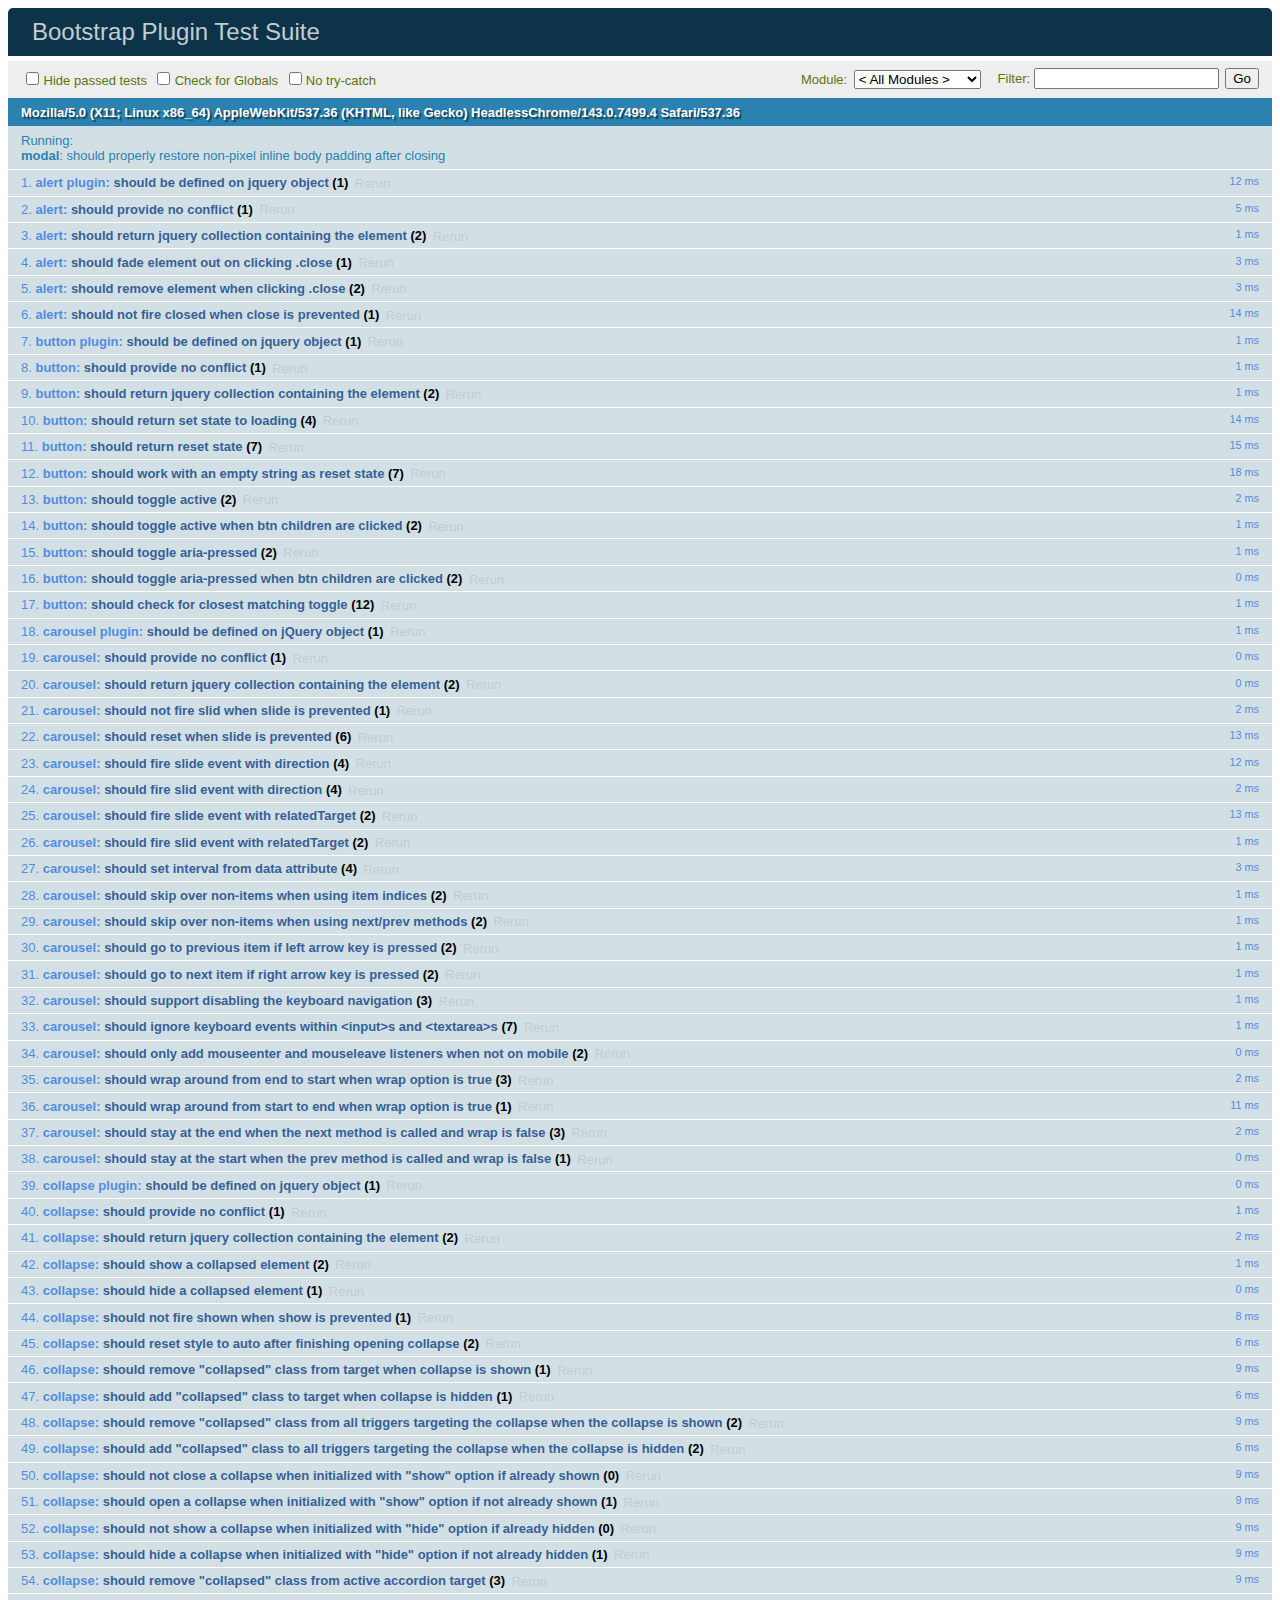
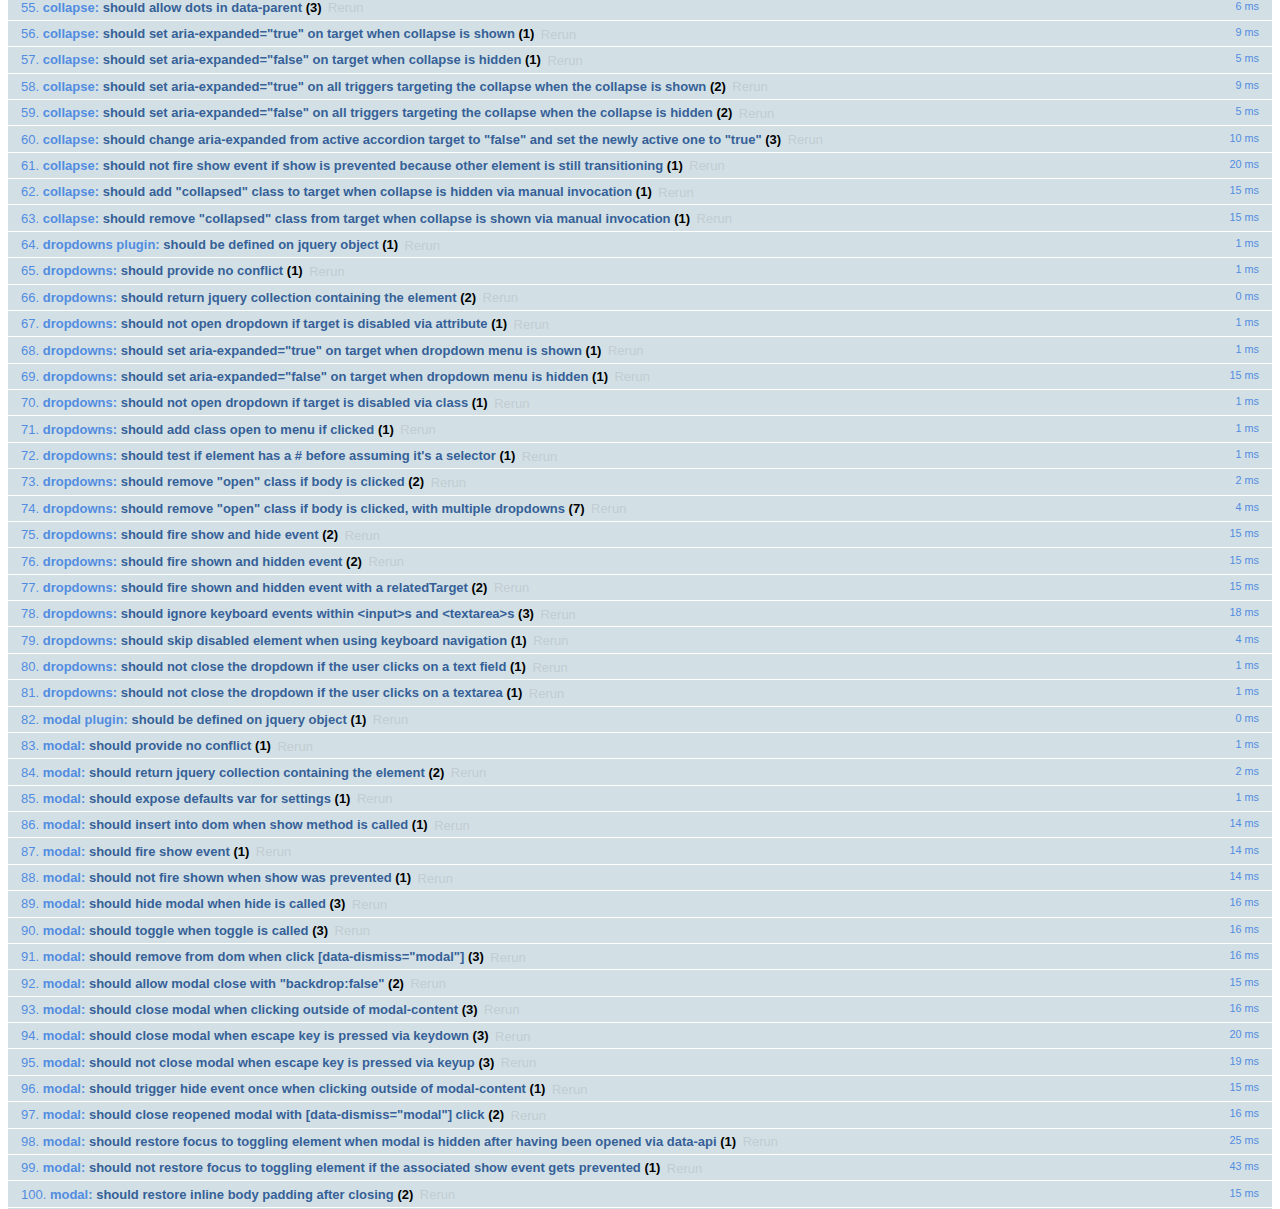
<file: Automated_mu/js/tests/index.html>
<!DOCTYPE html>
<html>
  <head>
    <meta charset="utf-8">
    <title>Bootstrap Plugin Test Suite</title>
    <meta name="viewport" content="width=device-width, initial-scale=1">

    <!-- jQuery -->
    <script src="vendor/jquery.min.js"></script>
    <script>
      // Disable jQuery event aliases to ensure we don't accidentally use any of them
      (function () {
        var eventAliases = [
          'blur',
          'focus',
          'focusin',
          'focusout',
          'load',
          'resize',
          'scroll',
          'unload',
          'click',
          'dblclick',
          'mousedown',
          'mouseup',
          'mousemove',
          'mouseover',
          'mouseout',
          'mouseenter',
          'mouseleave',
          'change',
          'select',
          'submit',
          'keydown',
          'keypress',
          'keyup',
          'error',
          'contextmenu',
          'hover',
          'bind',
          'unbind',
          'delegate',
          'undelegate'
        ]
        for (var i = 0; i < eventAliases.length; i++) {
          $.fn[eventAliases[i]] = undefined
        }
      })()
    </script>

    <!-- QUnit -->
    <link rel="stylesheet" href="vendor/qunit.css" media="screen">
    <script src="vendor/qunit.js"></script>
    <script>
      // See https://github.com/axemclion/grunt-saucelabs#test-result-details-with-qunit
      var log = []
      // Require assert.expect in each test
      QUnit.config.requireExpects = true
      QUnit.done(function (testResults) {
        var tests = []
        for (var i = 0, len = log.length; i < len; i++) {
          var details = log[i]
          tests.push({
            name: details.name,
            result: details.result,
            expected: details.expected,
            actual: details.actual,
            source: details.source
          })
        }
        testResults.tests = tests

        window.global_test_results = testResults
      })

      QUnit.testStart(function (testDetails) {
        $(window).scrollTop(0)
        QUnit.log(function (details) {
          if (!details.result) {
            details.name = testDetails.name
            log.push(details)
          }
        })
      })

      // Cleanup
      QUnit.testDone(function () {
        $('#qunit-fixture').empty()
        $('#modal-test, .modal-backdrop').remove()
      })

      // Display fixture on-screen on iOS to avoid false positives
      if (/iPhone|iPad|iPod/.test(navigator.userAgent)) {
        QUnit.begin(function() {
          $('#qunit-fixture').css({ top: 0, left: 0 })
        })

        QUnit.done(function () {
          $('#qunit-fixture').css({ top: '', left: '' })
        })
      }

      // Disable deprecated global QUnit method aliases in preparation for QUnit v2
      (function () {
        var methodNames = [
          'async',
          'asyncTest',
          'deepEqual',
          'equal',
          'expect',
          'module',
          'notDeepEqual',
          'notEqual',
          'notPropEqual',
          'notStrictEqual',
          'ok',
          'propEqual',
          'push',
          'start',
          'stop',
          'strictEqual',
          'test',
          'throws'
        ];
        for (var i = 0; i < methodNames.length; i++) {
          var methodName = methodNames[i];
          window[methodName] = undefined;
        }
      })();
    </script>

    <!-- Plugin sources -->
    <script>$.support.transition = false</script>
    <script src="../../js/alert.js"></script>
    <script src="../../js/button.js"></script>
    <script src="../../js/carousel.js"></script>
    <script src="../../js/collapse.js"></script>
    <script src="../../js/dropdown.js"></script>
    <script src="../../js/modal.js"></script>
    <script src="../../js/scrollspy.js"></script>
    <script src="../../js/tab.js"></script>
    <script src="../../js/tooltip.js"></script>
    <script src="../../js/popover.js"></script>
    <script src="../../js/affix.js"></script>

    <!-- Unit tests -->
    <script src="unit/alert.js"></script>
    <script src="unit/button.js"></script>
    <script src="unit/carousel.js"></script>
    <script src="unit/collapse.js"></script>
    <script src="unit/dropdown.js"></script>
    <script src="unit/modal.js"></script>
    <script src="unit/scrollspy.js"></script>
    <script src="unit/tab.js"></script>
    <script src="unit/tooltip.js"></script>
    <script src="unit/popover.js"></script>
    <script src="unit/affix.js"></script>

  </head>
  <body>
    <div id="qunit-container">
      <div id="qunit"></div>
      <div id="qunit-fixture"></div>
    </div>
  </body>
</html>
</file>
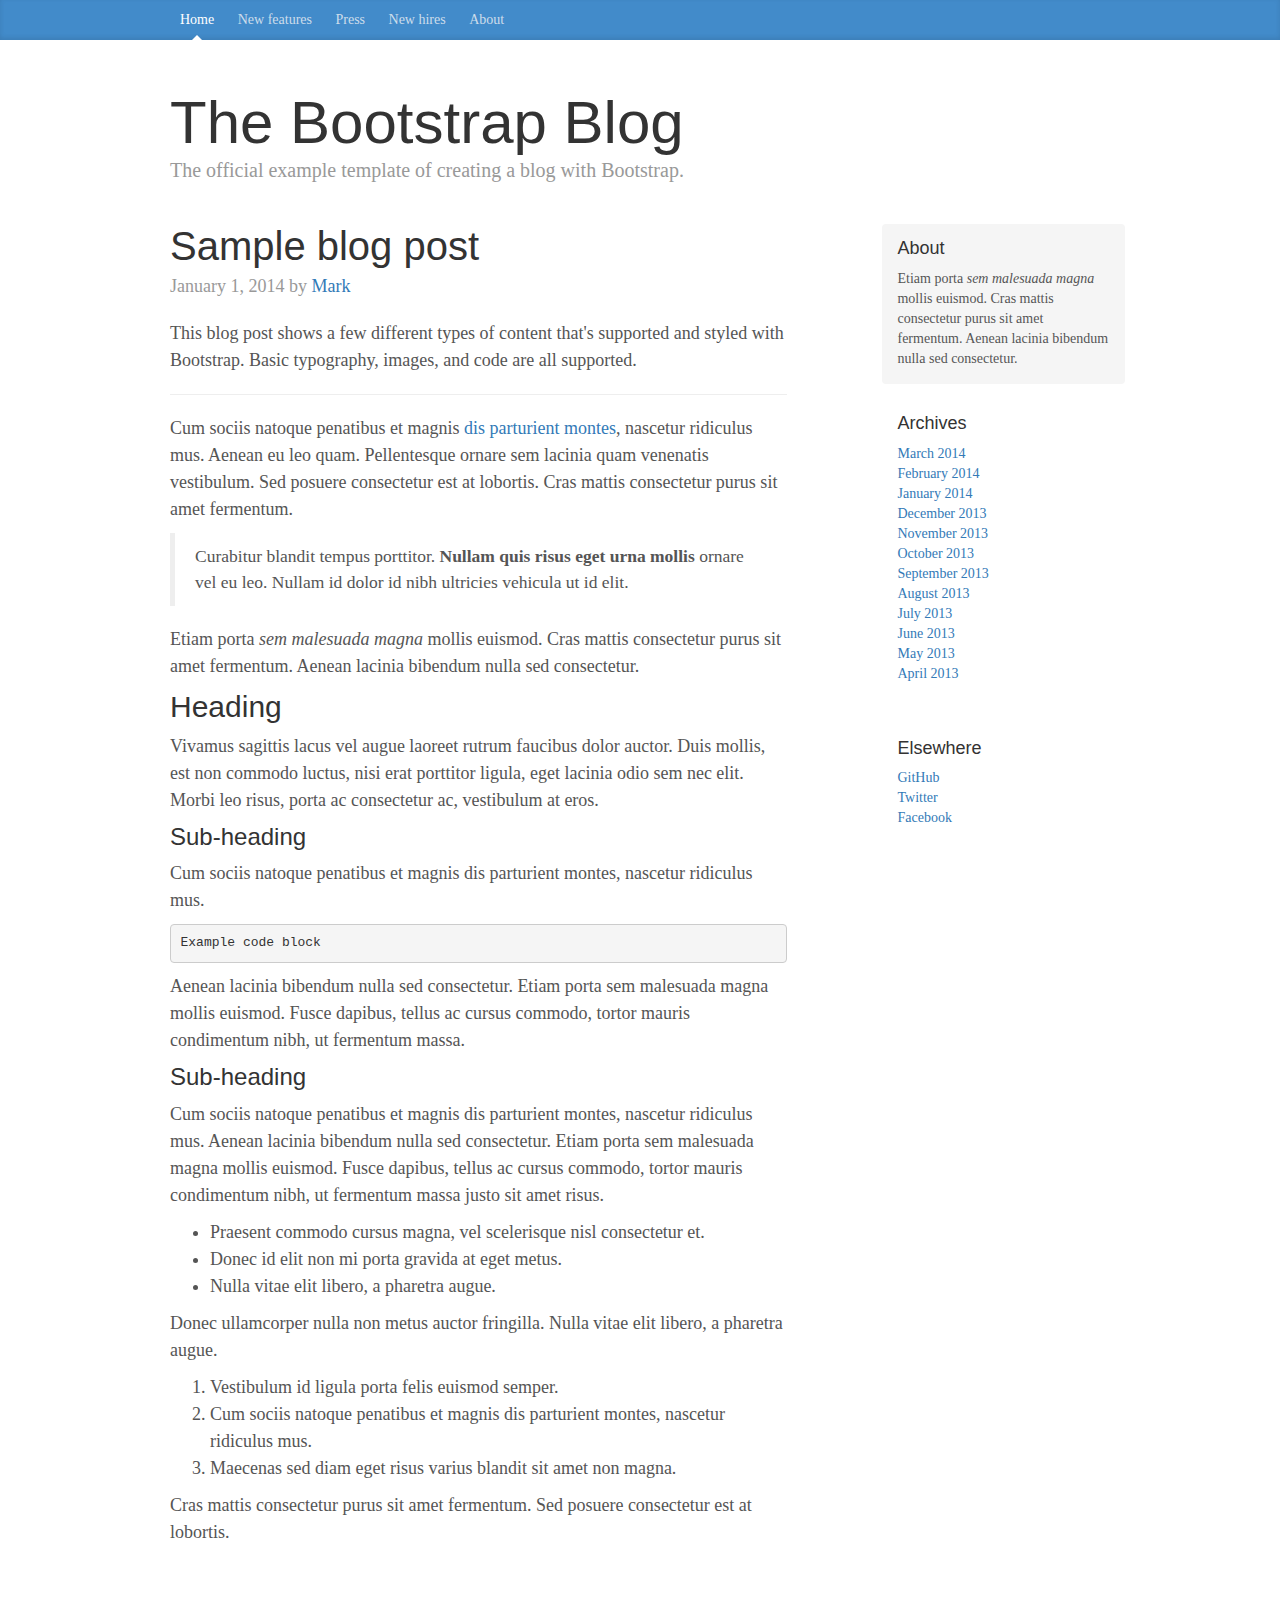
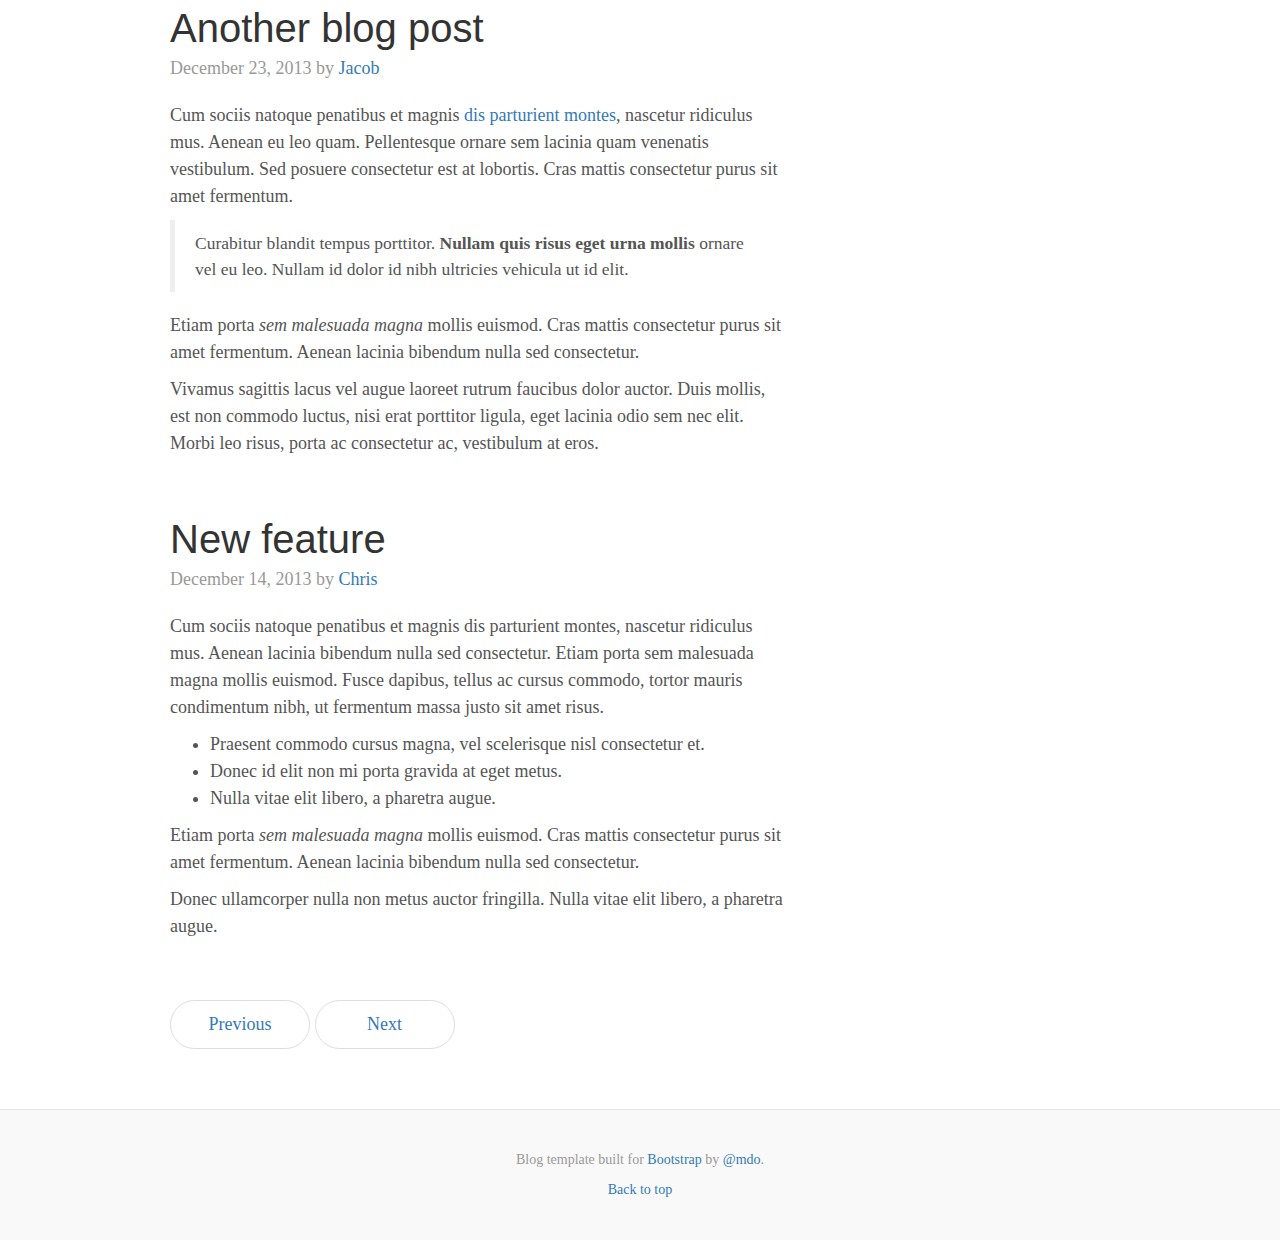
<file: Automated_mu/docs/examples/blog/index.html>
<!DOCTYPE html>
<html lang="en">
  <head>
    <meta charset="utf-8">
    <meta http-equiv="X-UA-Compatible" content="IE=edge">
    <meta name="viewport" content="width=device-width, initial-scale=1">
    <!-- The above 3 meta tags *must* come first in the head; any other head content must come *after* these tags -->
    <meta name="description" content="">
    <meta name="author" content="">
    <link rel="icon" href="../../favicon.ico">

    <title>Blog Template for Bootstrap</title>

    <!-- Bootstrap core CSS -->
    <link href="../../dist/css/bootstrap.min.css" rel="stylesheet">

    <!-- IE10 viewport hack for Surface/desktop Windows 8 bug -->
    <link href="../../assets/css/ie10-viewport-bug-workaround.css" rel="stylesheet">

    <!-- Custom styles for this template -->
    <link href="blog.css" rel="stylesheet">

    <!-- Just for debugging purposes. Don't actually copy these 2 lines! -->
    <!--[if lt IE 9]><script src="../../assets/js/ie8-responsive-file-warning.js"></script><![endif]-->
    <script src="../../assets/js/ie-emulation-modes-warning.js"></script>

    <!-- HTML5 shim and Respond.js for IE8 support of HTML5 elements and media queries -->
    <!--[if lt IE 9]>
      <script src="https://oss.maxcdn.com/html5shiv/3.7.2/html5shiv.min.js"></script>
      <script src="https://oss.maxcdn.com/respond/1.4.2/respond.min.js"></script>
    <![endif]-->
  </head>

  <body>

    <div class="blog-masthead">
      <div class="container">
        <nav class="blog-nav">
          <a class="blog-nav-item active" href="#">Home</a>
          <a class="blog-nav-item" href="#">New features</a>
          <a class="blog-nav-item" href="#">Press</a>
          <a class="blog-nav-item" href="#">New hires</a>
          <a class="blog-nav-item" href="#">About</a>
        </nav>
      </div>
    </div>

    <div class="container">

      <div class="blog-header">
        <h1 class="blog-title">The Bootstrap Blog</h1>
        <p class="lead blog-description">The official example template of creating a blog with Bootstrap.</p>
      </div>

      <div class="row">

        <div class="col-sm-8 blog-main">

          <div class="blog-post">
            <h2 class="blog-post-title">Sample blog post</h2>
            <p class="blog-post-meta">January 1, 2014 by <a href="#">Mark</a></p>

            <p>This blog post shows a few different types of content that's supported and styled with Bootstrap. Basic typography, images, and code are all supported.</p>
            <hr>
            <p>Cum sociis natoque penatibus et magnis <a href="#">dis parturient montes</a>, nascetur ridiculus mus. Aenean eu leo quam. Pellentesque ornare sem lacinia quam venenatis vestibulum. Sed posuere consectetur est at lobortis. Cras mattis consectetur purus sit amet fermentum.</p>
            <blockquote>
              <p>Curabitur blandit tempus porttitor. <strong>Nullam quis risus eget urna mollis</strong> ornare vel eu leo. Nullam id dolor id nibh ultricies vehicula ut id elit.</p>
            </blockquote>
            <p>Etiam porta <em>sem malesuada magna</em> mollis euismod. Cras mattis consectetur purus sit amet fermentum. Aenean lacinia bibendum nulla sed consectetur.</p>
            <h2>Heading</h2>
            <p>Vivamus sagittis lacus vel augue laoreet rutrum faucibus dolor auctor. Duis mollis, est non commodo luctus, nisi erat porttitor ligula, eget lacinia odio sem nec elit. Morbi leo risus, porta ac consectetur ac, vestibulum at eros.</p>
            <h3>Sub-heading</h3>
            <p>Cum sociis natoque penatibus et magnis dis parturient montes, nascetur ridiculus mus.</p>
            <pre><code>Example code block</code></pre>
            <p>Aenean lacinia bibendum nulla sed consectetur. Etiam porta sem malesuada magna mollis euismod. Fusce dapibus, tellus ac cursus commodo, tortor mauris condimentum nibh, ut fermentum massa.</p>
            <h3>Sub-heading</h3>
            <p>Cum sociis natoque penatibus et magnis dis parturient montes, nascetur ridiculus mus. Aenean lacinia bibendum nulla sed consectetur. Etiam porta sem malesuada magna mollis euismod. Fusce dapibus, tellus ac cursus commodo, tortor mauris condimentum nibh, ut fermentum massa justo sit amet risus.</p>
            <ul>
              <li>Praesent commodo cursus magna, vel scelerisque nisl consectetur et.</li>
              <li>Donec id elit non mi porta gravida at eget metus.</li>
              <li>Nulla vitae elit libero, a pharetra augue.</li>
            </ul>
            <p>Donec ullamcorper nulla non metus auctor fringilla. Nulla vitae elit libero, a pharetra augue.</p>
            <ol>
              <li>Vestibulum id ligula porta felis euismod semper.</li>
              <li>Cum sociis natoque penatibus et magnis dis parturient montes, nascetur ridiculus mus.</li>
              <li>Maecenas sed diam eget risus varius blandit sit amet non magna.</li>
            </ol>
            <p>Cras mattis consectetur purus sit amet fermentum. Sed posuere consectetur est at lobortis.</p>
          </div><!-- /.blog-post -->

          <div class="blog-post">
            <h2 class="blog-post-title">Another blog post</h2>
            <p class="blog-post-meta">December 23, 2013 by <a href="#">Jacob</a></p>

            <p>Cum sociis natoque penatibus et magnis <a href="#">dis parturient montes</a>, nascetur ridiculus mus. Aenean eu leo quam. Pellentesque ornare sem lacinia quam venenatis vestibulum. Sed posuere consectetur est at lobortis. Cras mattis consectetur purus sit amet fermentum.</p>
            <blockquote>
              <p>Curabitur blandit tempus porttitor. <strong>Nullam quis risus eget urna mollis</strong> ornare vel eu leo. Nullam id dolor id nibh ultricies vehicula ut id elit.</p>
            </blockquote>
            <p>Etiam porta <em>sem malesuada magna</em> mollis euismod. Cras mattis consectetur purus sit amet fermentum. Aenean lacinia bibendum nulla sed consectetur.</p>
            <p>Vivamus sagittis lacus vel augue laoreet rutrum faucibus dolor auctor. Duis mollis, est non commodo luctus, nisi erat porttitor ligula, eget lacinia odio sem nec elit. Morbi leo risus, porta ac consectetur ac, vestibulum at eros.</p>
          </div><!-- /.blog-post -->

          <div class="blog-post">
            <h2 class="blog-post-title">New feature</h2>
            <p class="blog-post-meta">December 14, 2013 by <a href="#">Chris</a></p>

            <p>Cum sociis natoque penatibus et magnis dis parturient montes, nascetur ridiculus mus. Aenean lacinia bibendum nulla sed consectetur. Etiam porta sem malesuada magna mollis euismod. Fusce dapibus, tellus ac cursus commodo, tortor mauris condimentum nibh, ut fermentum massa justo sit amet risus.</p>
            <ul>
              <li>Praesent commodo cursus magna, vel scelerisque nisl consectetur et.</li>
              <li>Donec id elit non mi porta gravida at eget metus.</li>
              <li>Nulla vitae elit libero, a pharetra augue.</li>
            </ul>
            <p>Etiam porta <em>sem malesuada magna</em> mollis euismod. Cras mattis consectetur purus sit amet fermentum. Aenean lacinia bibendum nulla sed consectetur.</p>
            <p>Donec ullamcorper nulla non metus auctor fringilla. Nulla vitae elit libero, a pharetra augue.</p>
          </div><!-- /.blog-post -->

          <nav>
            <ul class="pager">
              <li><a href="#">Previous</a></li>
              <li><a href="#">Next</a></li>
            </ul>
          </nav>

        </div><!-- /.blog-main -->

        <div class="col-sm-3 col-sm-offset-1 blog-sidebar">
          <div class="sidebar-module sidebar-module-inset">
            <h4>About</h4>
            <p>Etiam porta <em>sem malesuada magna</em> mollis euismod. Cras mattis consectetur purus sit amet fermentum. Aenean lacinia bibendum nulla sed consectetur.</p>
          </div>
          <div class="sidebar-module">
            <h4>Archives</h4>
            <ol class="list-unstyled">
              <li><a href="#">March 2014</a></li>
              <li><a href="#">February 2014</a></li>
              <li><a href="#">January 2014</a></li>
              <li><a href="#">December 2013</a></li>
              <li><a href="#">November 2013</a></li>
              <li><a href="#">October 2013</a></li>
              <li><a href="#">September 2013</a></li>
              <li><a href="#">August 2013</a></li>
              <li><a href="#">July 2013</a></li>
              <li><a href="#">June 2013</a></li>
              <li><a href="#">May 2013</a></li>
              <li><a href="#">April 2013</a></li>
            </ol>
          </div>
          <div class="sidebar-module">
            <h4>Elsewhere</h4>
            <ol class="list-unstyled">
              <li><a href="#">GitHub</a></li>
              <li><a href="#">Twitter</a></li>
              <li><a href="#">Facebook</a></li>
            </ol>
          </div>
        </div><!-- /.blog-sidebar -->

      </div><!-- /.row -->

    </div><!-- /.container -->

    <footer class="blog-footer">
      <p>Blog template built for <a href="http://getbootstrap.com">Bootstrap</a> by <a href="https://twitter.com/mdo">@mdo</a>.</p>
      <p>
        <a href="#">Back to top</a>
      </p>
    </footer>


    <!-- Bootstrap core JavaScript
    ================================================== -->
    <!-- Placed at the end of the document so the pages load faster -->
    <script src="https://ajax.googleapis.com/ajax/libs/jquery/1.11.3/jquery.min.js"></script>
    <script>window.jQuery || document.write('<script src="../../assets/js/vendor/jquery.min.js"><\/script>')</script>
    <script src="../../dist/js/bootstrap.min.js"></script>
    <!-- IE10 viewport hack for Surface/desktop Windows 8 bug -->
    <script src="../../assets/js/ie10-viewport-bug-workaround.js"></script>
  </body>
</html>
</file>
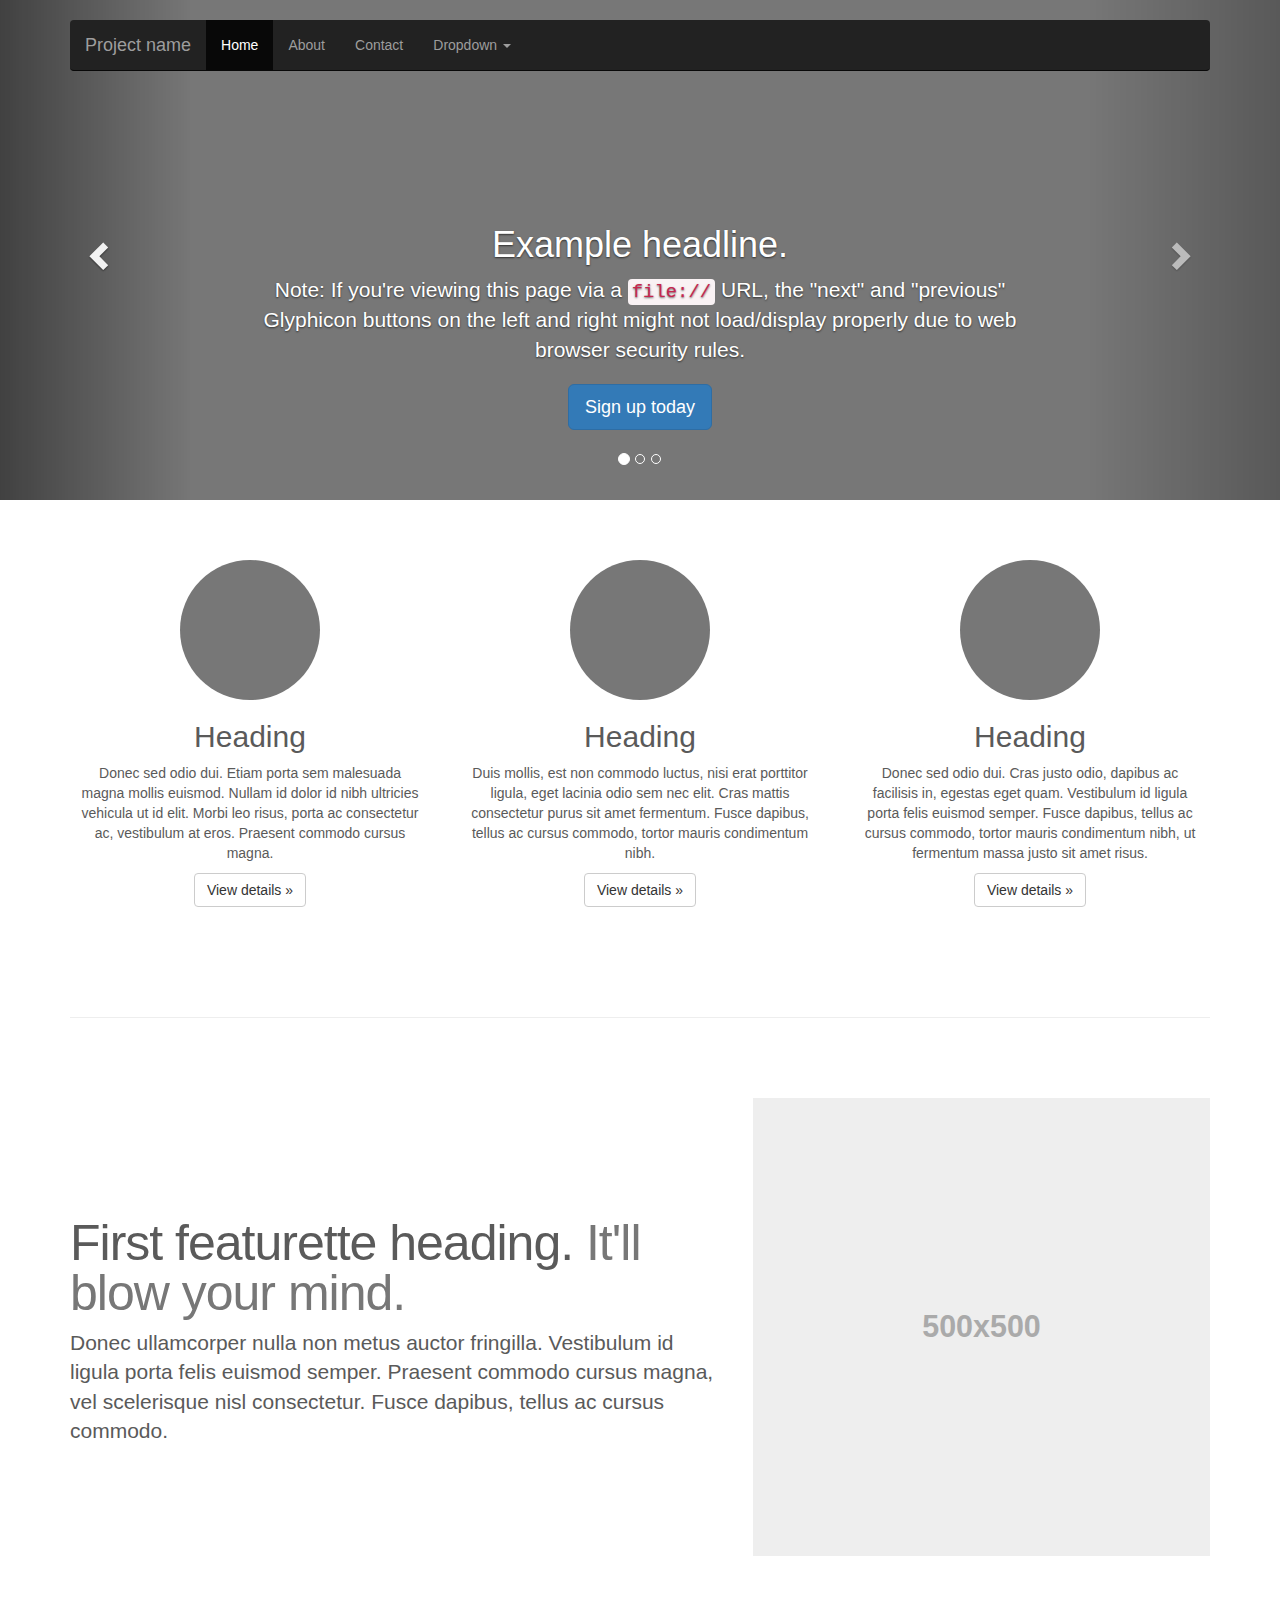
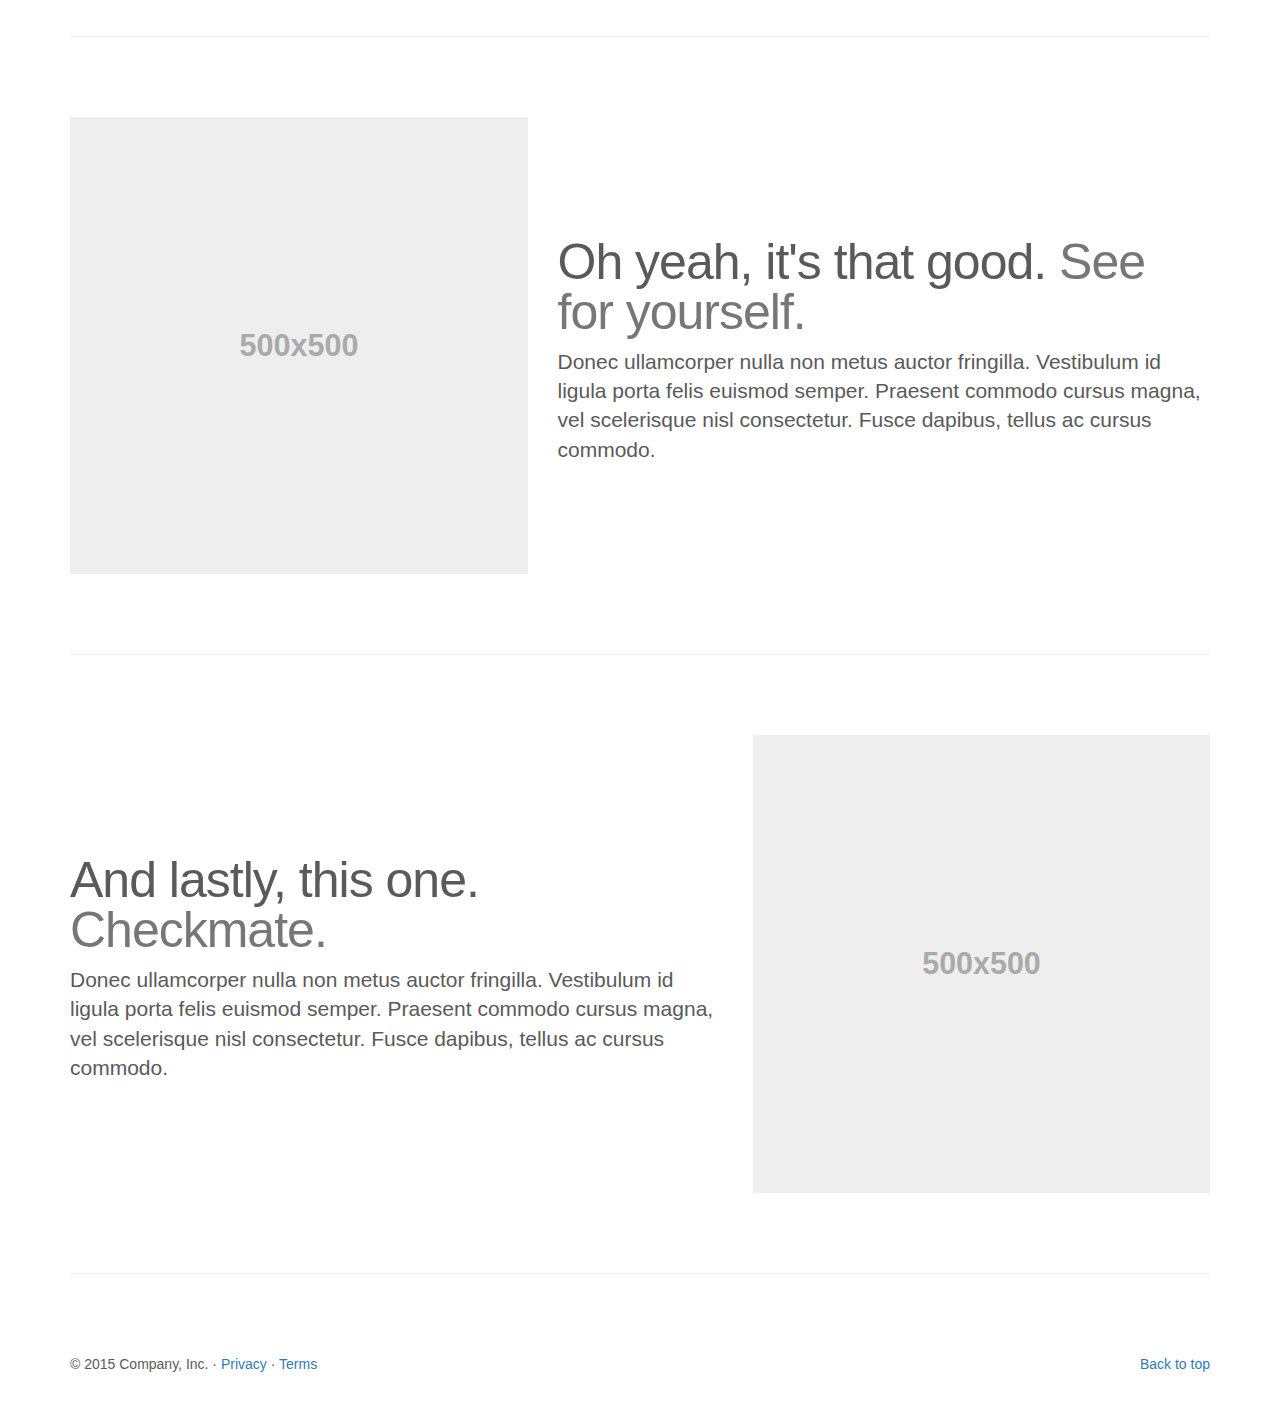
<file: Automated_mu/docs/examples/carousel/index.html>
<!DOCTYPE html>
<html lang="en">
  <head>
    <meta charset="utf-8">
    <meta http-equiv="X-UA-Compatible" content="IE=edge">
    <meta name="viewport" content="width=device-width, initial-scale=1">
    <!-- The above 3 meta tags *must* come first in the head; any other head content must come *after* these tags -->
    <meta name="description" content="">
    <meta name="author" content="">
    <link rel="icon" href="../../favicon.ico">

    <title>Carousel Template for Bootstrap</title>

    <!-- Bootstrap core CSS -->
    <link href="../../dist/css/bootstrap.min.css" rel="stylesheet">

    <!-- IE10 viewport hack for Surface/desktop Windows 8 bug -->
    <link href="../../assets/css/ie10-viewport-bug-workaround.css" rel="stylesheet">

    <!-- Just for debugging purposes. Don't actually copy these 2 lines! -->
    <!--[if lt IE 9]><script src="../../assets/js/ie8-responsive-file-warning.js"></script><![endif]-->
    <script src="../../assets/js/ie-emulation-modes-warning.js"></script>

    <!-- HTML5 shim and Respond.js for IE8 support of HTML5 elements and media queries -->
    <!--[if lt IE 9]>
      <script src="https://oss.maxcdn.com/html5shiv/3.7.2/html5shiv.min.js"></script>
      <script src="https://oss.maxcdn.com/respond/1.4.2/respond.min.js"></script>
    <![endif]-->

    <!-- Custom styles for this template -->
    <link href="carousel.css" rel="stylesheet">
  </head>
<!-- NAVBAR
================================================== -->
  <body>
    <div class="navbar-wrapper">
      <div class="container">

        <nav class="navbar navbar-inverse navbar-static-top">
          <div class="container">
            <div class="navbar-header">
              <button type="button" class="navbar-toggle collapsed" data-toggle="collapse" data-target="#navbar" aria-expanded="false" aria-controls="navbar">
                <span class="sr-only">Toggle navigation</span>
                <span class="icon-bar"></span>
                <span class="icon-bar"></span>
                <span class="icon-bar"></span>
              </button>
              <a class="navbar-brand" href="#">Project name</a>
            </div>
            <div id="navbar" class="navbar-collapse collapse">
              <ul class="nav navbar-nav">
                <li class="active"><a href="#">Home</a></li>
                <li><a href="#about">About</a></li>
                <li><a href="#contact">Contact</a></li>
                <li class="dropdown">
                  <a href="#" class="dropdown-toggle" data-toggle="dropdown" role="button" aria-haspopup="true" aria-expanded="false">Dropdown <span class="caret"></span></a>
                  <ul class="dropdown-menu">
                    <li><a href="#">Action</a></li>
                    <li><a href="#">Another action</a></li>
                    <li><a href="#">Something else here</a></li>
                    <li role="separator" class="divider"></li>
                    <li class="dropdown-header">Nav header</li>
                    <li><a href="#">Separated link</a></li>
                    <li><a href="#">One more separated link</a></li>
                  </ul>
                </li>
              </ul>
            </div>
          </div>
        </nav>

      </div>
    </div>


    <!-- Carousel
    ================================================== -->
    <div id="myCarousel" class="carousel slide" data-ride="carousel">
      <!-- Indicators -->
      <ol class="carousel-indicators">
        <li data-target="#myCarousel" data-slide-to="0" class="active"></li>
        <li data-target="#myCarousel" data-slide-to="1"></li>
        <li data-target="#myCarousel" data-slide-to="2"></li>
      </ol>
      <div class="carousel-inner" role="listbox">
        <div class="item active">
          <img class="first-slide" src="[data-uri]" alt="First slide">
          <div class="container">
            <div class="carousel-caption">
              <h1>Example headline.</h1>
              <p>Note: If you're viewing this page via a <code>file://</code> URL, the "next" and "previous" Glyphicon buttons on the left and right might not load/display properly due to web browser security rules.</p>
              <p><a class="btn btn-lg btn-primary" href="#" role="button">Sign up today</a></p>
            </div>
          </div>
        </div>
        <div class="item">
          <img class="second-slide" src="[data-uri]" alt="Second slide">
          <div class="container">
            <div class="carousel-caption">
              <h1>Another example headline.</h1>
              <p>Cras justo odio, dapibus ac facilisis in, egestas eget quam. Donec id elit non mi porta gravida at eget metus. Nullam id dolor id nibh ultricies vehicula ut id elit.</p>
              <p><a class="btn btn-lg btn-primary" href="#" role="button">Learn more</a></p>
            </div>
          </div>
        </div>
        <div class="item">
          <img class="third-slide" src="[data-uri]" alt="Third slide">
          <div class="container">
            <div class="carousel-caption">
              <h1>One more for good measure.</h1>
              <p>Cras justo odio, dapibus ac facilisis in, egestas eget quam. Donec id elit non mi porta gravida at eget metus. Nullam id dolor id nibh ultricies vehicula ut id elit.</p>
              <p><a class="btn btn-lg btn-primary" href="#" role="button">Browse gallery</a></p>
            </div>
          </div>
        </div>
      </div>
      <a class="left carousel-control" href="#myCarousel" role="button" data-slide="prev">
        <span class="glyphicon glyphicon-chevron-left" aria-hidden="true"></span>
        <span class="sr-only">Previous</span>
      </a>
      <a class="right carousel-control" href="#myCarousel" role="button" data-slide="next">
        <span class="glyphicon glyphicon-chevron-right" aria-hidden="true"></span>
        <span class="sr-only">Next</span>
      </a>
    </div><!-- /.carousel -->


    <!-- Marketing messaging and featurettes
    ================================================== -->
    <!-- Wrap the rest of the page in another container to center all the content. -->

    <div class="container marketing">

      <!-- Three columns of text below the carousel -->
      <div class="row">
        <div class="col-lg-4">
          <img class="img-circle" src="[data-uri]" alt="Generic placeholder image" width="140" height="140">
          <h2>Heading</h2>
          <p>Donec sed odio dui. Etiam porta sem malesuada magna mollis euismod. Nullam id dolor id nibh ultricies vehicula ut id elit. Morbi leo risus, porta ac consectetur ac, vestibulum at eros. Praesent commodo cursus magna.</p>
          <p><a class="btn btn-default" href="#" role="button">View details &raquo;</a></p>
        </div><!-- /.col-lg-4 -->
        <div class="col-lg-4">
          <img class="img-circle" src="[data-uri]" alt="Generic placeholder image" width="140" height="140">
          <h2>Heading</h2>
          <p>Duis mollis, est non commodo luctus, nisi erat porttitor ligula, eget lacinia odio sem nec elit. Cras mattis consectetur purus sit amet fermentum. Fusce dapibus, tellus ac cursus commodo, tortor mauris condimentum nibh.</p>
          <p><a class="btn btn-default" href="#" role="button">View details &raquo;</a></p>
        </div><!-- /.col-lg-4 -->
        <div class="col-lg-4">
          <img class="img-circle" src="[data-uri]" alt="Generic placeholder image" width="140" height="140">
          <h2>Heading</h2>
          <p>Donec sed odio dui. Cras justo odio, dapibus ac facilisis in, egestas eget quam. Vestibulum id ligula porta felis euismod semper. Fusce dapibus, tellus ac cursus commodo, tortor mauris condimentum nibh, ut fermentum massa justo sit amet risus.</p>
          <p><a class="btn btn-default" href="#" role="button">View details &raquo;</a></p>
        </div><!-- /.col-lg-4 -->
      </div><!-- /.row -->


      <!-- START THE FEATURETTES -->

      <hr class="featurette-divider">

      <div class="row featurette">
        <div class="col-md-7">
          <h2 class="featurette-heading">First featurette heading. <span class="text-muted">It'll blow your mind.</span></h2>
          <p class="lead">Donec ullamcorper nulla non metus auctor fringilla. Vestibulum id ligula porta felis euismod semper. Praesent commodo cursus magna, vel scelerisque nisl consectetur. Fusce dapibus, tellus ac cursus commodo.</p>
        </div>
        <div class="col-md-5">
          <img class="featurette-image img-responsive center-block" data-src="holder.js/500x500/auto" alt="Generic placeholder image">
        </div>
      </div>

      <hr class="featurette-divider">

      <div class="row featurette">
        <div class="col-md-7 col-md-push-5">
          <h2 class="featurette-heading">Oh yeah, it's that good. <span class="text-muted">See for yourself.</span></h2>
          <p class="lead">Donec ullamcorper nulla non metus auctor fringilla. Vestibulum id ligula porta felis euismod semper. Praesent commodo cursus magna, vel scelerisque nisl consectetur. Fusce dapibus, tellus ac cursus commodo.</p>
        </div>
        <div class="col-md-5 col-md-pull-7">
          <img class="featurette-image img-responsive center-block" data-src="holder.js/500x500/auto" alt="Generic placeholder image">
        </div>
      </div>

      <hr class="featurette-divider">

      <div class="row featurette">
        <div class="col-md-7">
          <h2 class="featurette-heading">And lastly, this one. <span class="text-muted">Checkmate.</span></h2>
          <p class="lead">Donec ullamcorper nulla non metus auctor fringilla. Vestibulum id ligula porta felis euismod semper. Praesent commodo cursus magna, vel scelerisque nisl consectetur. Fusce dapibus, tellus ac cursus commodo.</p>
        </div>
        <div class="col-md-5">
          <img class="featurette-image img-responsive center-block" data-src="holder.js/500x500/auto" alt="Generic placeholder image">
        </div>
      </div>

      <hr class="featurette-divider">

      <!-- /END THE FEATURETTES -->


      <!-- FOOTER -->
      <footer>
        <p class="pull-right"><a href="#">Back to top</a></p>
        <p>&copy; 2015 Company, Inc. &middot; <a href="#">Privacy</a> &middot; <a href="#">Terms</a></p>
      </footer>

    </div><!-- /.container -->


    <!-- Bootstrap core JavaScript
    ================================================== -->
    <!-- Placed at the end of the document so the pages load faster -->
    <script src="https://ajax.googleapis.com/ajax/libs/jquery/1.11.3/jquery.min.js"></script>
    <script>window.jQuery || document.write('<script src="../../assets/js/vendor/jquery.min.js"><\/script>')</script>
    <script src="../../dist/js/bootstrap.min.js"></script>
    <!-- Just to make our placeholder images work. Don't actually copy the next line! -->
    <script src="../../assets/js/vendor/holder.min.js"></script>
    <!-- IE10 viewport hack for Surface/desktop Windows 8 bug -->
    <script src="../../assets/js/ie10-viewport-bug-workaround.js"></script>
  </body>
</html>
</file>
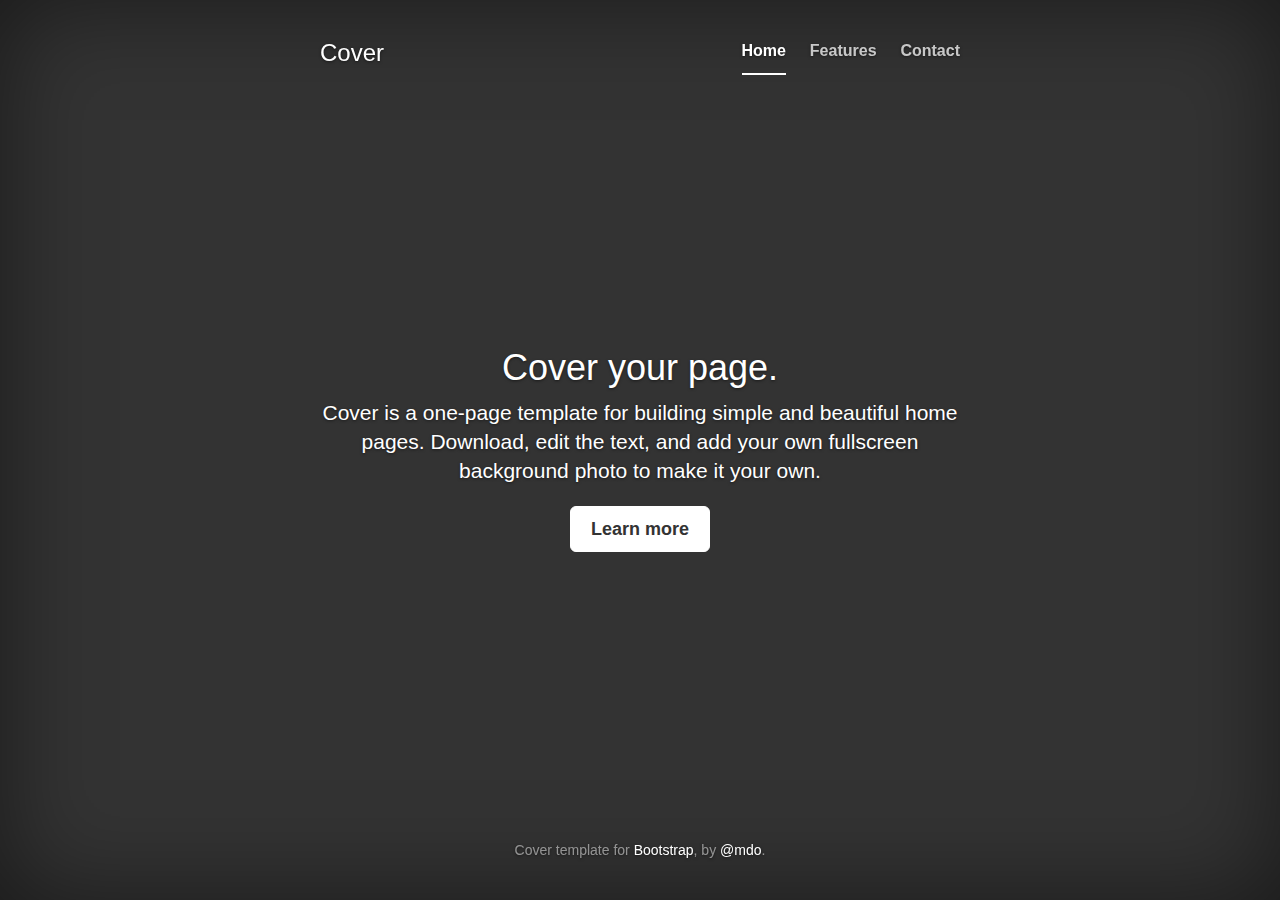
<file: Automated_mu/docs/examples/cover/index.html>
<!DOCTYPE html>
<html lang="en">
  <head>
    <meta charset="utf-8">
    <meta http-equiv="X-UA-Compatible" content="IE=edge">
    <meta name="viewport" content="width=device-width, initial-scale=1">
    <!-- The above 3 meta tags *must* come first in the head; any other head content must come *after* these tags -->
    <meta name="description" content="">
    <meta name="author" content="">
    <link rel="icon" href="../../favicon.ico">

    <title>Cover Template for Bootstrap</title>

    <!-- Bootstrap core CSS -->
    <link href="../../dist/css/bootstrap.min.css" rel="stylesheet">

    <!-- IE10 viewport hack for Surface/desktop Windows 8 bug -->
    <link href="../../assets/css/ie10-viewport-bug-workaround.css" rel="stylesheet">

    <!-- Custom styles for this template -->
    <link href="cover.css" rel="stylesheet">

    <!-- Just for debugging purposes. Don't actually copy these 2 lines! -->
    <!--[if lt IE 9]><script src="../../assets/js/ie8-responsive-file-warning.js"></script><![endif]-->
    <script src="../../assets/js/ie-emulation-modes-warning.js"></script>

    <!-- HTML5 shim and Respond.js for IE8 support of HTML5 elements and media queries -->
    <!--[if lt IE 9]>
      <script src="https://oss.maxcdn.com/html5shiv/3.7.2/html5shiv.min.js"></script>
      <script src="https://oss.maxcdn.com/respond/1.4.2/respond.min.js"></script>
    <![endif]-->
  </head>

  <body>

    <div class="site-wrapper">

      <div class="site-wrapper-inner">

        <div class="cover-container">

          <div class="masthead clearfix">
            <div class="inner">
              <h3 class="masthead-brand">Cover</h3>
              <nav>
                <ul class="nav masthead-nav">
                  <li class="active"><a href="#">Home</a></li>
                  <li><a href="#">Features</a></li>
                  <li><a href="#">Contact</a></li>
                </ul>
              </nav>
            </div>
          </div>

          <div class="inner cover">
            <h1 class="cover-heading">Cover your page.</h1>
            <p class="lead">Cover is a one-page template for building simple and beautiful home pages. Download, edit the text, and add your own fullscreen background photo to make it your own.</p>
            <p class="lead">
              <a href="#" class="btn btn-lg btn-default">Learn more</a>
            </p>
          </div>

          <div class="mastfoot">
            <div class="inner">
              <p>Cover template for <a href="http://getbootstrap.com">Bootstrap</a>, by <a href="https://twitter.com/mdo">@mdo</a>.</p>
            </div>
          </div>

        </div>

      </div>

    </div>

    <!-- Bootstrap core JavaScript
    ================================================== -->
    <!-- Placed at the end of the document so the pages load faster -->
    <script src="https://ajax.googleapis.com/ajax/libs/jquery/1.11.3/jquery.min.js"></script>
    <script>window.jQuery || document.write('<script src="../../assets/js/vendor/jquery.min.js"><\/script>')</script>
    <script src="../../dist/js/bootstrap.min.js"></script>
    <!-- IE10 viewport hack for Surface/desktop Windows 8 bug -->
    <script src="../../assets/js/ie10-viewport-bug-workaround.js"></script>
  </body>
</html>
</file>
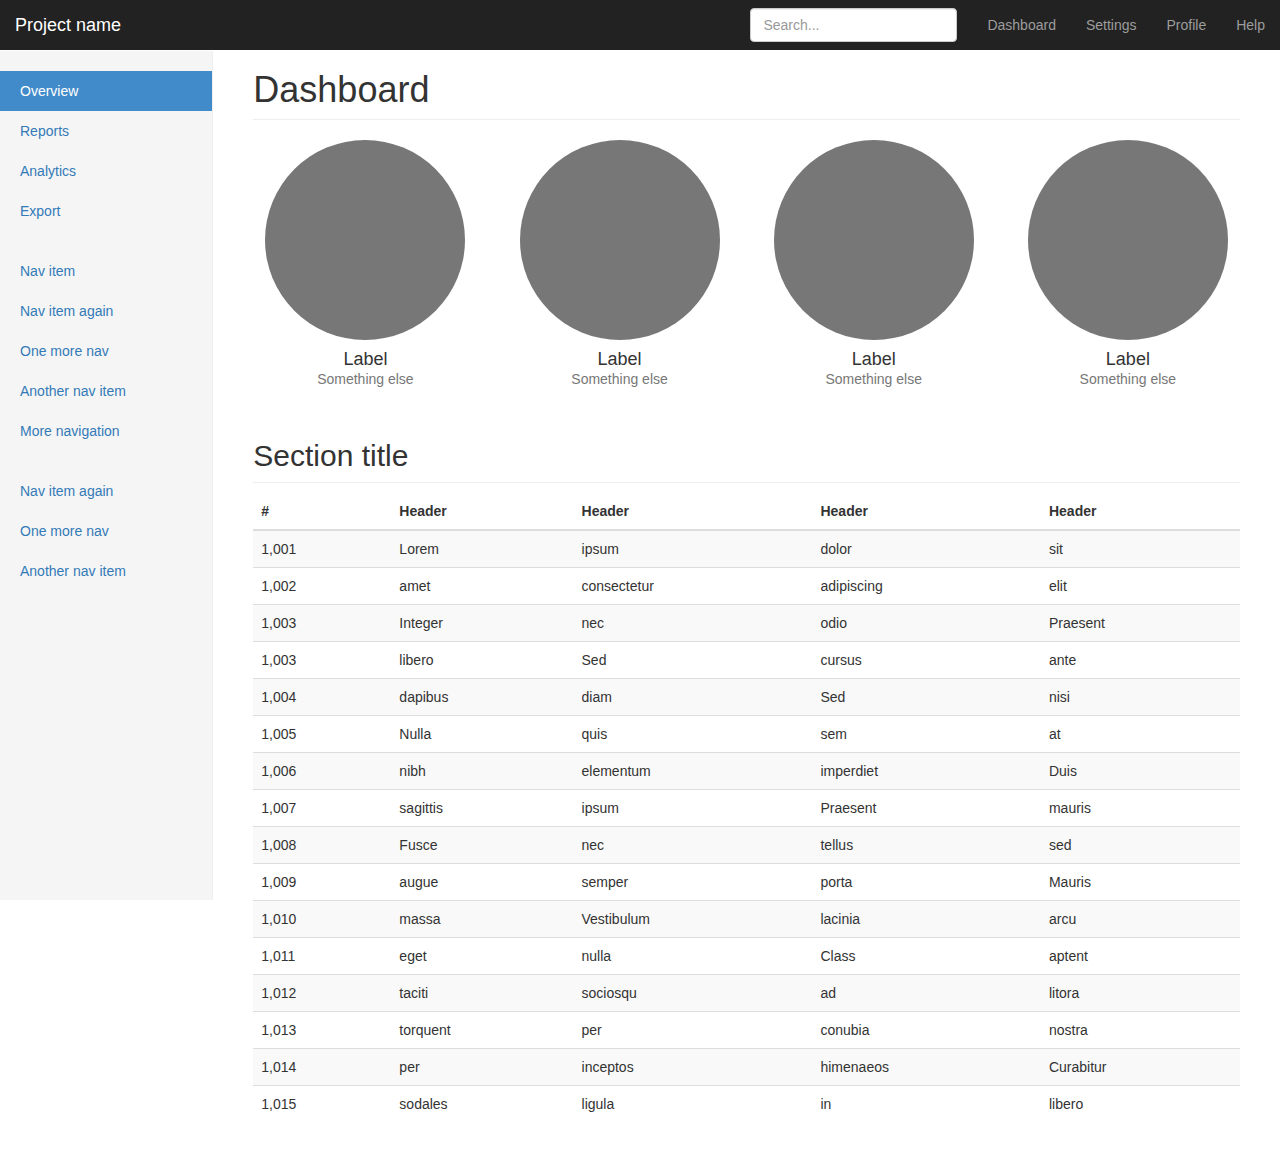
<file: Automated_mu/docs/examples/dashboard/index.html>
<!DOCTYPE html>
<html lang="en">
  <head>
    <meta charset="utf-8">
    <meta http-equiv="X-UA-Compatible" content="IE=edge">
    <meta name="viewport" content="width=device-width, initial-scale=1">
    <!-- The above 3 meta tags *must* come first in the head; any other head content must come *after* these tags -->
    <meta name="description" content="">
    <meta name="author" content="">
    <link rel="icon" href="../../favicon.ico">

    <title>Dashboard Template for Bootstrap</title>

    <!-- Bootstrap core CSS -->
    <link href="../../dist/css/bootstrap.min.css" rel="stylesheet">

    <!-- IE10 viewport hack for Surface/desktop Windows 8 bug -->
    <link href="../../assets/css/ie10-viewport-bug-workaround.css" rel="stylesheet">

    <!-- Custom styles for this template -->
    <link href="dashboard.css" rel="stylesheet">

    <!-- Just for debugging purposes. Don't actually copy these 2 lines! -->
    <!--[if lt IE 9]><script src="../../assets/js/ie8-responsive-file-warning.js"></script><![endif]-->
    <script src="../../assets/js/ie-emulation-modes-warning.js"></script>

    <!-- HTML5 shim and Respond.js for IE8 support of HTML5 elements and media queries -->
    <!--[if lt IE 9]>
      <script src="https://oss.maxcdn.com/html5shiv/3.7.2/html5shiv.min.js"></script>
      <script src="https://oss.maxcdn.com/respond/1.4.2/respond.min.js"></script>
    <![endif]-->
  </head>

  <body>

    <nav class="navbar navbar-inverse navbar-fixed-top">
      <div class="container-fluid">
        <div class="navbar-header">
          <button type="button" class="navbar-toggle collapsed" data-toggle="collapse" data-target="#navbar" aria-expanded="false" aria-controls="navbar">
            <span class="sr-only">Toggle navigation</span>
            <span class="icon-bar"></span>
            <span class="icon-bar"></span>
            <span class="icon-bar"></span>
          </button>
          <a class="navbar-brand" href="#">Project name</a>
        </div>
        <div id="navbar" class="navbar-collapse collapse">
          <ul class="nav navbar-nav navbar-right">
            <li><a href="#">Dashboard</a></li>
            <li><a href="#">Settings</a></li>
            <li><a href="#">Profile</a></li>
            <li><a href="#">Help</a></li>
          </ul>
          <form class="navbar-form navbar-right">
            <input type="text" class="form-control" placeholder="Search...">
          </form>
        </div>
      </div>
    </nav>

    <div class="container-fluid">
      <div class="row">
        <div class="col-sm-3 col-md-2 sidebar">
          <ul class="nav nav-sidebar">
            <li class="active"><a href="#">Overview <span class="sr-only">(current)</span></a></li>
            <li><a href="#">Reports</a></li>
            <li><a href="#">Analytics</a></li>
            <li><a href="#">Export</a></li>
          </ul>
          <ul class="nav nav-sidebar">
            <li><a href="">Nav item</a></li>
            <li><a href="">Nav item again</a></li>
            <li><a href="">One more nav</a></li>
            <li><a href="">Another nav item</a></li>
            <li><a href="">More navigation</a></li>
          </ul>
          <ul class="nav nav-sidebar">
            <li><a href="">Nav item again</a></li>
            <li><a href="">One more nav</a></li>
            <li><a href="">Another nav item</a></li>
          </ul>
        </div>
        <div class="col-sm-9 col-sm-offset-3 col-md-10 col-md-offset-2 main">
          <h1 class="page-header">Dashboard</h1>

          <div class="row placeholders">
            <div class="col-xs-6 col-sm-3 placeholder">
              <img src="[data-uri]" width="200" height="200" class="img-responsive" alt="Generic placeholder thumbnail">
              <h4>Label</h4>
              <span class="text-muted">Something else</span>
            </div>
            <div class="col-xs-6 col-sm-3 placeholder">
              <img src="[data-uri]" width="200" height="200" class="img-responsive" alt="Generic placeholder thumbnail">
              <h4>Label</h4>
              <span class="text-muted">Something else</span>
            </div>
            <div class="col-xs-6 col-sm-3 placeholder">
              <img src="[data-uri]" width="200" height="200" class="img-responsive" alt="Generic placeholder thumbnail">
              <h4>Label</h4>
              <span class="text-muted">Something else</span>
            </div>
            <div class="col-xs-6 col-sm-3 placeholder">
              <img src="[data-uri]" width="200" height="200" class="img-responsive" alt="Generic placeholder thumbnail">
              <h4>Label</h4>
              <span class="text-muted">Something else</span>
            </div>
          </div>

          <h2 class="sub-header">Section title</h2>
          <div class="table-responsive">
            <table class="table table-striped">
              <thead>
                <tr>
                  <th>#</th>
                  <th>Header</th>
                  <th>Header</th>
                  <th>Header</th>
                  <th>Header</th>
                </tr>
              </thead>
              <tbody>
                <tr>
                  <td>1,001</td>
                  <td>Lorem</td>
                  <td>ipsum</td>
                  <td>dolor</td>
                  <td>sit</td>
                </tr>
                <tr>
                  <td>1,002</td>
                  <td>amet</td>
                  <td>consectetur</td>
                  <td>adipiscing</td>
                  <td>elit</td>
                </tr>
                <tr>
                  <td>1,003</td>
                  <td>Integer</td>
                  <td>nec</td>
                  <td>odio</td>
                  <td>Praesent</td>
                </tr>
                <tr>
                  <td>1,003</td>
                  <td>libero</td>
                  <td>Sed</td>
                  <td>cursus</td>
                  <td>ante</td>
                </tr>
                <tr>
                  <td>1,004</td>
                  <td>dapibus</td>
                  <td>diam</td>
                  <td>Sed</td>
                  <td>nisi</td>
                </tr>
                <tr>
                  <td>1,005</td>
                  <td>Nulla</td>
                  <td>quis</td>
                  <td>sem</td>
                  <td>at</td>
                </tr>
                <tr>
                  <td>1,006</td>
                  <td>nibh</td>
                  <td>elementum</td>
                  <td>imperdiet</td>
                  <td>Duis</td>
                </tr>
                <tr>
                  <td>1,007</td>
                  <td>sagittis</td>
                  <td>ipsum</td>
                  <td>Praesent</td>
                  <td>mauris</td>
                </tr>
                <tr>
                  <td>1,008</td>
                  <td>Fusce</td>
                  <td>nec</td>
                  <td>tellus</td>
                  <td>sed</td>
                </tr>
                <tr>
                  <td>1,009</td>
                  <td>augue</td>
                  <td>semper</td>
                  <td>porta</td>
                  <td>Mauris</td>
                </tr>
                <tr>
                  <td>1,010</td>
                  <td>massa</td>
                  <td>Vestibulum</td>
                  <td>lacinia</td>
                  <td>arcu</td>
                </tr>
                <tr>
                  <td>1,011</td>
                  <td>eget</td>
                  <td>nulla</td>
                  <td>Class</td>
                  <td>aptent</td>
                </tr>
                <tr>
                  <td>1,012</td>
                  <td>taciti</td>
                  <td>sociosqu</td>
                  <td>ad</td>
                  <td>litora</td>
                </tr>
                <tr>
                  <td>1,013</td>
                  <td>torquent</td>
                  <td>per</td>
                  <td>conubia</td>
                  <td>nostra</td>
                </tr>
                <tr>
                  <td>1,014</td>
                  <td>per</td>
                  <td>inceptos</td>
                  <td>himenaeos</td>
                  <td>Curabitur</td>
                </tr>
                <tr>
                  <td>1,015</td>
                  <td>sodales</td>
                  <td>ligula</td>
                  <td>in</td>
                  <td>libero</td>
                </tr>
              </tbody>
            </table>
          </div>
        </div>
      </div>
    </div>

    <!-- Bootstrap core JavaScript
    ================================================== -->
    <!-- Placed at the end of the document so the pages load faster -->
    <script src="https://ajax.googleapis.com/ajax/libs/jquery/1.11.3/jquery.min.js"></script>
    <script>window.jQuery || document.write('<script src="../../assets/js/vendor/jquery.min.js"><\/script>')</script>
    <script src="../../dist/js/bootstrap.min.js"></script>
    <!-- Just to make our placeholder images work. Don't actually copy the next line! -->
    <script src="../../assets/js/vendor/holder.min.js"></script>
    <!-- IE10 viewport hack for Surface/desktop Windows 8 bug -->
    <script src="../../assets/js/ie10-viewport-bug-workaround.js"></script>
  </body>
</html>
</file>
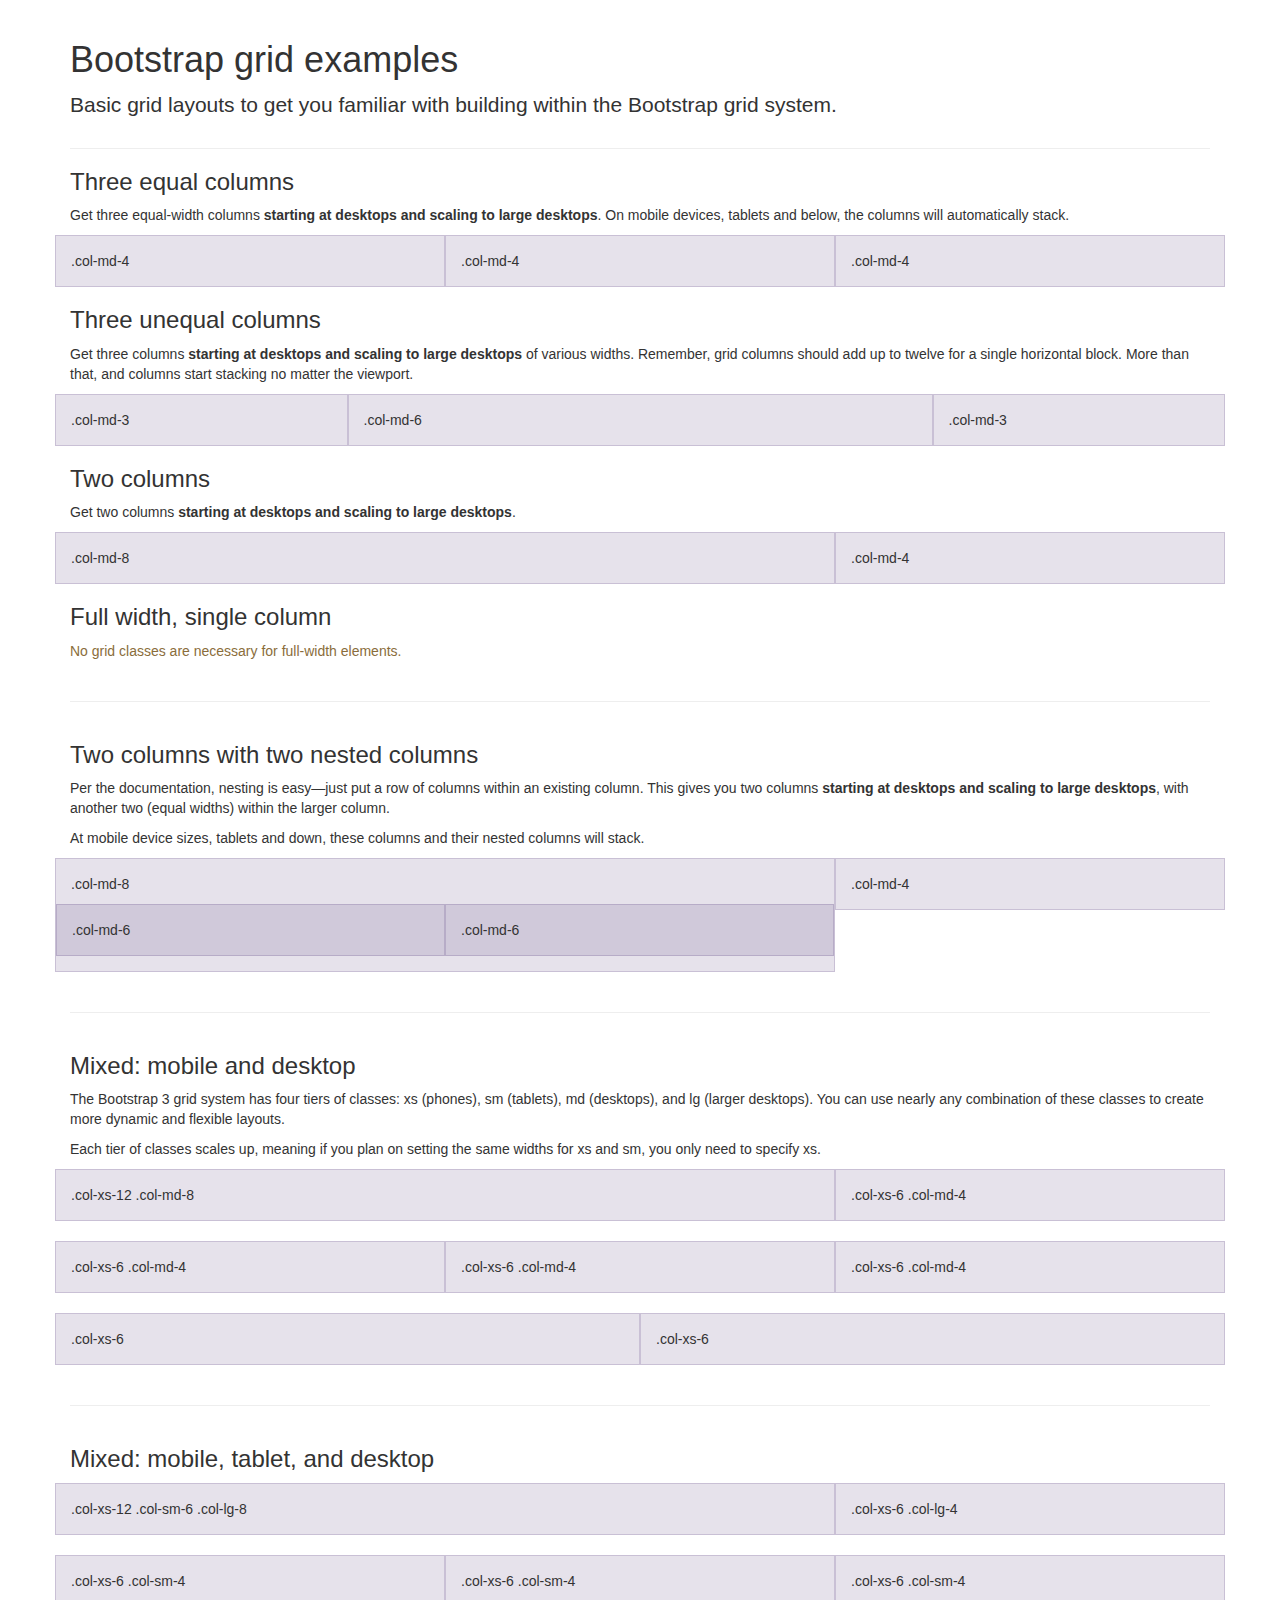
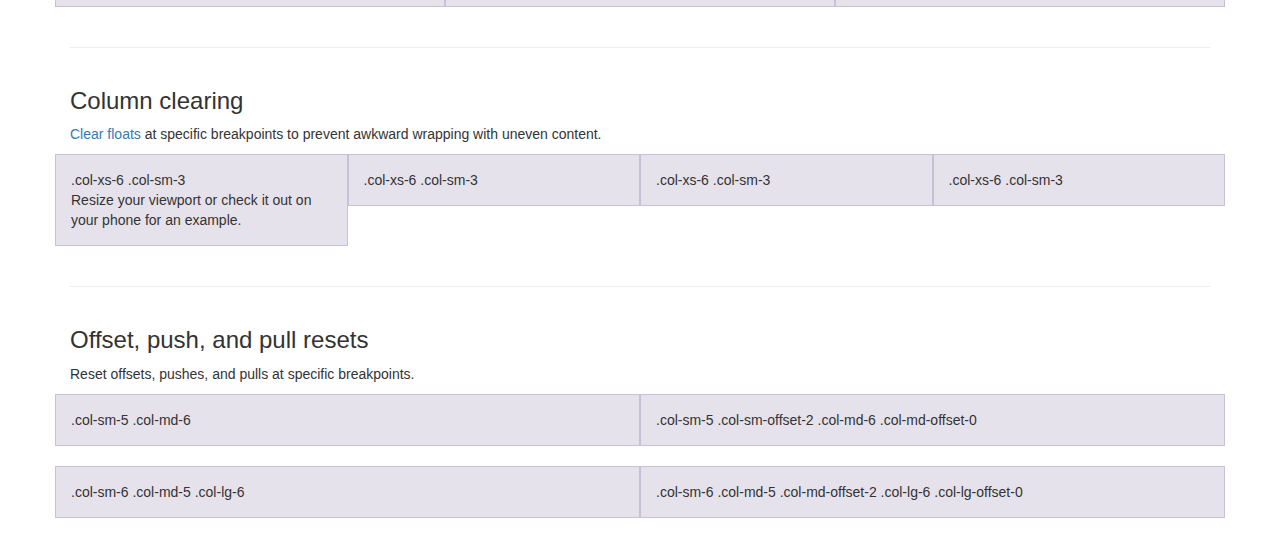
<file: Automated_mu/docs/examples/grid/index.html>
<!DOCTYPE html>
<html lang="en">
  <head>
    <meta charset="utf-8">
    <meta http-equiv="X-UA-Compatible" content="IE=edge">
    <meta name="viewport" content="width=device-width, initial-scale=1">
    <!-- The above 3 meta tags *must* come first in the head; any other head content must come *after* these tags -->
    <meta name="description" content="">
    <meta name="author" content="">
    <link rel="icon" href="../../favicon.ico">

    <title>Grid Template for Bootstrap</title>

    <!-- Bootstrap core CSS -->
    <link href="../../dist/css/bootstrap.min.css" rel="stylesheet">

    <!-- IE10 viewport hack for Surface/desktop Windows 8 bug -->
    <link href="../../assets/css/ie10-viewport-bug-workaround.css" rel="stylesheet">

    <!-- Custom styles for this template -->
    <link href="grid.css" rel="stylesheet">

    <!-- Just for debugging purposes. Don't actually copy these 2 lines! -->
    <!--[if lt IE 9]><script src="../../assets/js/ie8-responsive-file-warning.js"></script><![endif]-->
    <script src="../../assets/js/ie-emulation-modes-warning.js"></script>

    <!-- HTML5 shim and Respond.js for IE8 support of HTML5 elements and media queries -->
    <!--[if lt IE 9]>
      <script src="https://oss.maxcdn.com/html5shiv/3.7.2/html5shiv.min.js"></script>
      <script src="https://oss.maxcdn.com/respond/1.4.2/respond.min.js"></script>
    <![endif]-->
  </head>

  <body>
    <div class="container">

      <div class="page-header">
        <h1>Bootstrap grid examples</h1>
        <p class="lead">Basic grid layouts to get you familiar with building within the Bootstrap grid system.</p>
      </div>

      <h3>Three equal columns</h3>
      <p>Get three equal-width columns <strong>starting at desktops and scaling to large desktops</strong>. On mobile devices, tablets and below, the columns will automatically stack.</p>
      <div class="row">
        <div class="col-md-4">.col-md-4</div>
        <div class="col-md-4">.col-md-4</div>
        <div class="col-md-4">.col-md-4</div>
      </div>

      <h3>Three unequal columns</h3>
      <p>Get three columns <strong>starting at desktops and scaling to large desktops</strong> of various widths. Remember, grid columns should add up to twelve for a single horizontal block. More than that, and columns start stacking no matter the viewport.</p>
      <div class="row">
        <div class="col-md-3">.col-md-3</div>
        <div class="col-md-6">.col-md-6</div>
        <div class="col-md-3">.col-md-3</div>
      </div>

      <h3>Two columns</h3>
      <p>Get two columns <strong>starting at desktops and scaling to large desktops</strong>.</p>
      <div class="row">
        <div class="col-md-8">.col-md-8</div>
        <div class="col-md-4">.col-md-4</div>
      </div>

      <h3>Full width, single column</h3>
      <p class="text-warning">No grid classes are necessary for full-width elements.</p>

      <hr>

      <h3>Two columns with two nested columns</h3>
      <p>Per the documentation, nesting is easy—just put a row of columns within an existing column. This gives you two columns <strong>starting at desktops and scaling to large desktops</strong>, with another two (equal widths) within the larger column.</p>
      <p>At mobile device sizes, tablets and down, these columns and their nested columns will stack.</p>
      <div class="row">
        <div class="col-md-8">
          .col-md-8
          <div class="row">
            <div class="col-md-6">.col-md-6</div>
            <div class="col-md-6">.col-md-6</div>
          </div>
        </div>
        <div class="col-md-4">.col-md-4</div>
      </div>

      <hr>

      <h3>Mixed: mobile and desktop</h3>
      <p>The Bootstrap 3 grid system has four tiers of classes: xs (phones), sm (tablets), md (desktops), and lg (larger desktops). You can use nearly any combination of these classes to create more dynamic and flexible layouts.</p>
      <p>Each tier of classes scales up, meaning if you plan on setting the same widths for xs and sm, you only need to specify xs.</p>
      <div class="row">
        <div class="col-xs-12 col-md-8">.col-xs-12 .col-md-8</div>
        <div class="col-xs-6 col-md-4">.col-xs-6 .col-md-4</div>
      </div>
      <div class="row">
        <div class="col-xs-6 col-md-4">.col-xs-6 .col-md-4</div>
        <div class="col-xs-6 col-md-4">.col-xs-6 .col-md-4</div>
        <div class="col-xs-6 col-md-4">.col-xs-6 .col-md-4</div>
      </div>
      <div class="row">
        <div class="col-xs-6">.col-xs-6</div>
        <div class="col-xs-6">.col-xs-6</div>
      </div>

      <hr>

      <h3>Mixed: mobile, tablet, and desktop</h3>
      <p></p>
      <div class="row">
        <div class="col-xs-12 col-sm-6 col-lg-8">.col-xs-12 .col-sm-6 .col-lg-8</div>
        <div class="col-xs-6 col-lg-4">.col-xs-6 .col-lg-4</div>
      </div>
      <div class="row">
        <div class="col-xs-6 col-sm-4">.col-xs-6 .col-sm-4</div>
        <div class="col-xs-6 col-sm-4">.col-xs-6 .col-sm-4</div>
        <div class="col-xs-6 col-sm-4">.col-xs-6 .col-sm-4</div>
      </div>

      <hr>

      <h3>Column clearing</h3>
      <p><a href="http://getbootstrap.com/css/#grid-responsive-resets">Clear floats</a> at specific breakpoints to prevent awkward wrapping with uneven content.</p>
      <div class="row">
        <div class="col-xs-6 col-sm-3">
          .col-xs-6 .col-sm-3
          <br>
          Resize your viewport or check it out on your phone for an example.
        </div>
        <div class="col-xs-6 col-sm-3">.col-xs-6 .col-sm-3</div>

        <!-- Add the extra clearfix for only the required viewport -->
        <div class="clearfix visible-xs"></div>

        <div class="col-xs-6 col-sm-3">.col-xs-6 .col-sm-3</div>
        <div class="col-xs-6 col-sm-3">.col-xs-6 .col-sm-3</div>
      </div>

      <hr>

      <h3>Offset, push, and pull resets</h3>
      <p>Reset offsets, pushes, and pulls at specific breakpoints.</p>
      <div class="row">
        <div class="col-sm-5 col-md-6">.col-sm-5 .col-md-6</div>
        <div class="col-sm-5 col-sm-offset-2 col-md-6 col-md-offset-0">.col-sm-5 .col-sm-offset-2 .col-md-6 .col-md-offset-0</div>
      </div>
      <div class="row">
        <div class="col-sm-6 col-md-5 col-lg-6">.col-sm-6 .col-md-5 .col-lg-6</div>
        <div class="col-sm-6 col-md-5 col-md-offset-2 col-lg-6 col-lg-offset-0">.col-sm-6 .col-md-5 .col-md-offset-2 .col-lg-6 .col-lg-offset-0</div>
      </div>


    </div> <!-- /container -->


    <!-- IE10 viewport hack for Surface/desktop Windows 8 bug -->
    <script src="../../assets/js/ie10-viewport-bug-workaround.js"></script>
  </body>
</html>
</file>
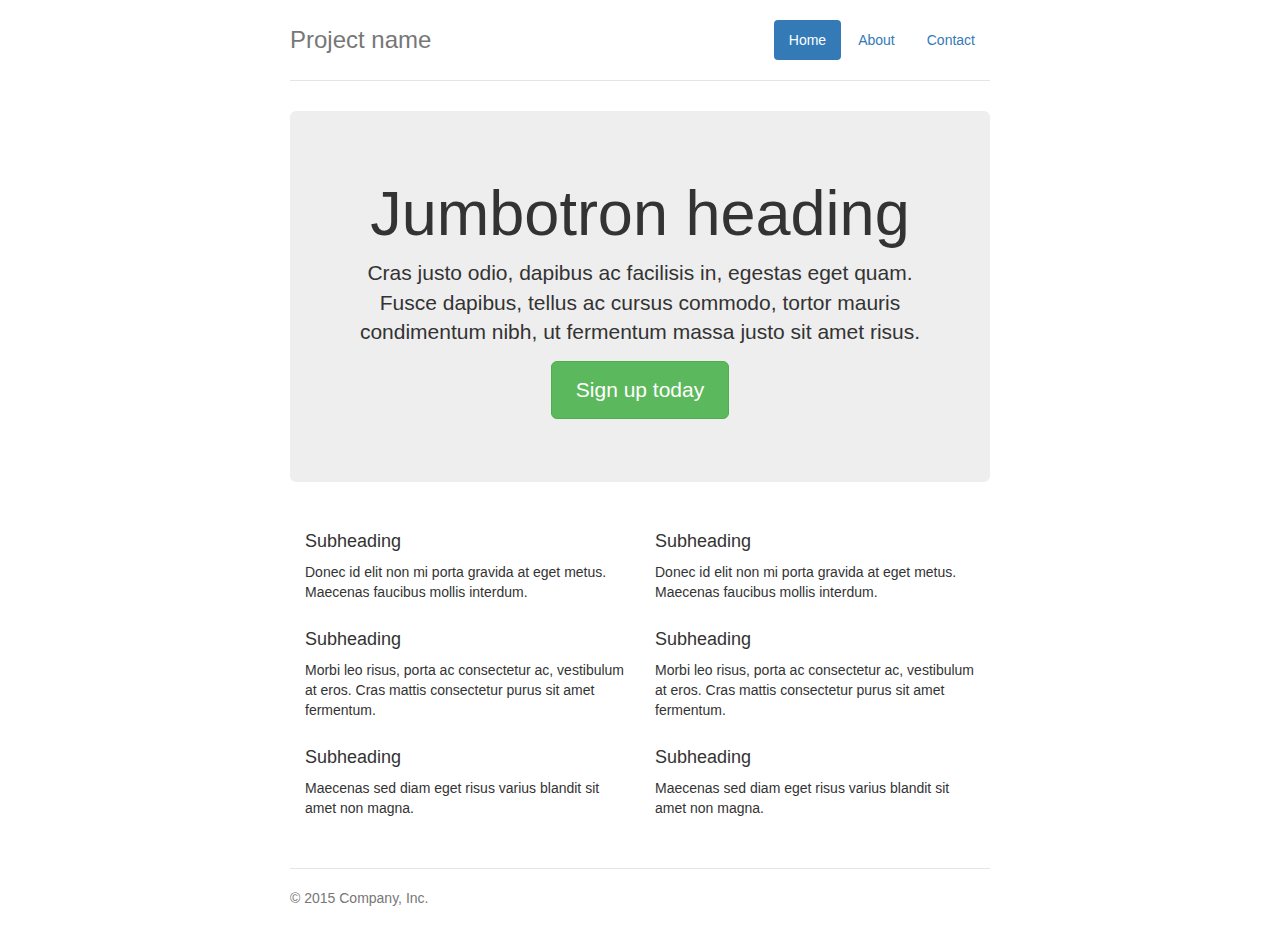
<file: Automated_mu/docs/examples/jumbotron-narrow/index.html>
<!DOCTYPE html>
<html lang="en">
  <head>
    <meta charset="utf-8">
    <meta http-equiv="X-UA-Compatible" content="IE=edge">
    <meta name="viewport" content="width=device-width, initial-scale=1">
    <!-- The above 3 meta tags *must* come first in the head; any other head content must come *after* these tags -->
    <meta name="description" content="">
    <meta name="author" content="">
    <link rel="icon" href="../../favicon.ico">

    <title>Narrow Jumbotron Template for Bootstrap</title>

    <!-- Bootstrap core CSS -->
    <link href="../../dist/css/bootstrap.min.css" rel="stylesheet">

    <!-- IE10 viewport hack for Surface/desktop Windows 8 bug -->
    <link href="../../assets/css/ie10-viewport-bug-workaround.css" rel="stylesheet">

    <!-- Custom styles for this template -->
    <link href="jumbotron-narrow.css" rel="stylesheet">

    <!-- Just for debugging purposes. Don't actually copy these 2 lines! -->
    <!--[if lt IE 9]><script src="../../assets/js/ie8-responsive-file-warning.js"></script><![endif]-->
    <script src="../../assets/js/ie-emulation-modes-warning.js"></script>

    <!-- HTML5 shim and Respond.js for IE8 support of HTML5 elements and media queries -->
    <!--[if lt IE 9]>
      <script src="https://oss.maxcdn.com/html5shiv/3.7.2/html5shiv.min.js"></script>
      <script src="https://oss.maxcdn.com/respond/1.4.2/respond.min.js"></script>
    <![endif]-->
  </head>

  <body>

    <div class="container">
      <div class="header clearfix">
        <nav>
          <ul class="nav nav-pills pull-right">
            <li role="presentation" class="active"><a href="#">Home</a></li>
            <li role="presentation"><a href="#">About</a></li>
            <li role="presentation"><a href="#">Contact</a></li>
          </ul>
        </nav>
        <h3 class="text-muted">Project name</h3>
      </div>

      <div class="jumbotron">
        <h1>Jumbotron heading</h1>
        <p class="lead">Cras justo odio, dapibus ac facilisis in, egestas eget quam. Fusce dapibus, tellus ac cursus commodo, tortor mauris condimentum nibh, ut fermentum massa justo sit amet risus.</p>
        <p><a class="btn btn-lg btn-success" href="#" role="button">Sign up today</a></p>
      </div>

      <div class="row marketing">
        <div class="col-lg-6">
          <h4>Subheading</h4>
          <p>Donec id elit non mi porta gravida at eget metus. Maecenas faucibus mollis interdum.</p>

          <h4>Subheading</h4>
          <p>Morbi leo risus, porta ac consectetur ac, vestibulum at eros. Cras mattis consectetur purus sit amet fermentum.</p>

          <h4>Subheading</h4>
          <p>Maecenas sed diam eget risus varius blandit sit amet non magna.</p>
        </div>

        <div class="col-lg-6">
          <h4>Subheading</h4>
          <p>Donec id elit non mi porta gravida at eget metus. Maecenas faucibus mollis interdum.</p>

          <h4>Subheading</h4>
          <p>Morbi leo risus, porta ac consectetur ac, vestibulum at eros. Cras mattis consectetur purus sit amet fermentum.</p>

          <h4>Subheading</h4>
          <p>Maecenas sed diam eget risus varius blandit sit amet non magna.</p>
        </div>
      </div>

      <footer class="footer">
        <p>&copy; 2015 Company, Inc.</p>
      </footer>

    </div> <!-- /container -->


    <!-- IE10 viewport hack for Surface/desktop Windows 8 bug -->
    <script src="../../assets/js/ie10-viewport-bug-workaround.js"></script>
  </body>
</html>
</file>
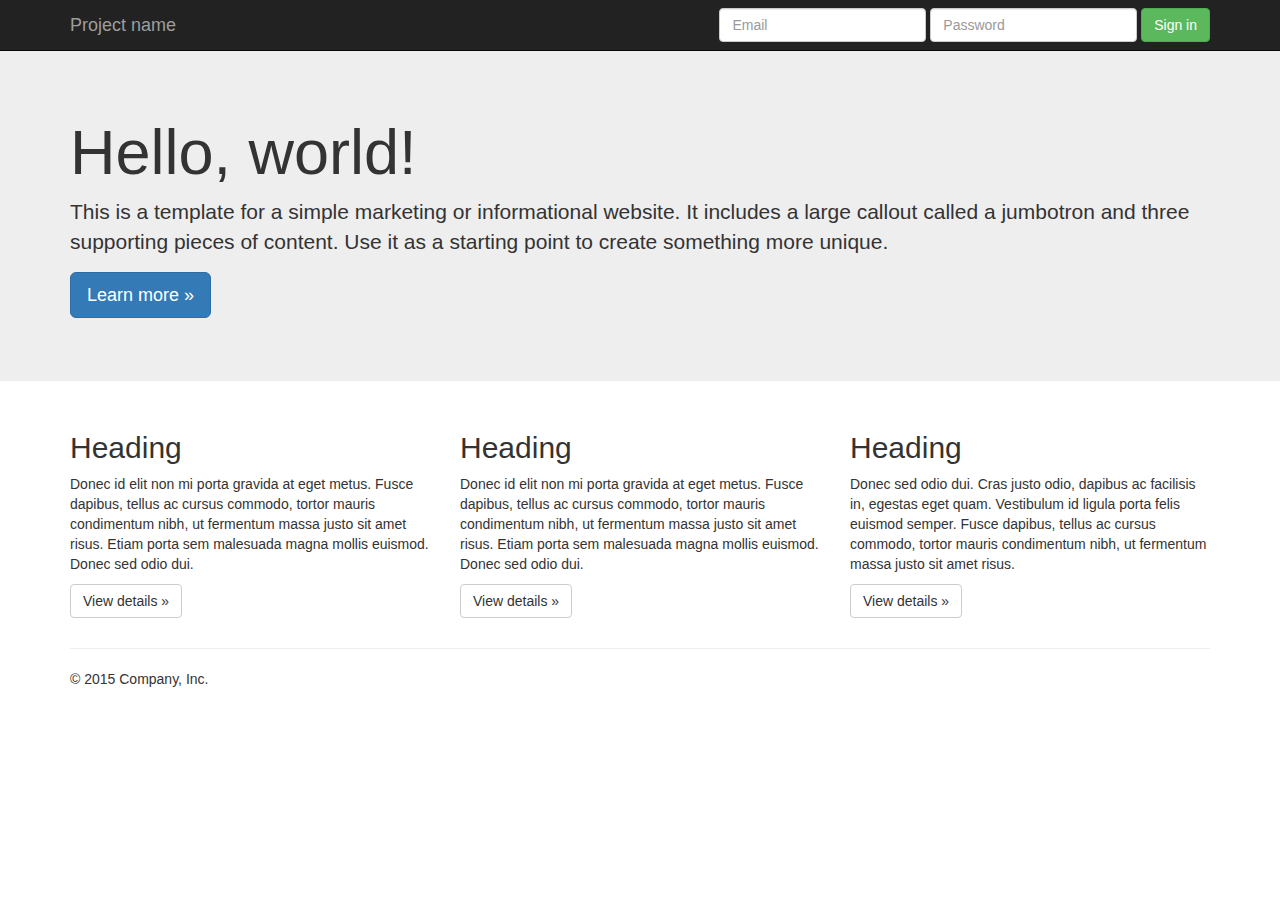
<file: Automated_mu/docs/examples/jumbotron/index.html>
<!DOCTYPE html>
<html lang="en">
  <head>
    <meta charset="utf-8">
    <meta http-equiv="X-UA-Compatible" content="IE=edge">
    <meta name="viewport" content="width=device-width, initial-scale=1">
    <!-- The above 3 meta tags *must* come first in the head; any other head content must come *after* these tags -->
    <meta name="description" content="">
    <meta name="author" content="">
    <link rel="icon" href="../../favicon.ico">

    <title>Jumbotron Template for Bootstrap</title>

    <!-- Bootstrap core CSS -->
    <link href="../../dist/css/bootstrap.min.css" rel="stylesheet">

    <!-- IE10 viewport hack for Surface/desktop Windows 8 bug -->
    <link href="../../assets/css/ie10-viewport-bug-workaround.css" rel="stylesheet">

    <!-- Custom styles for this template -->
    <link href="jumbotron.css" rel="stylesheet">

    <!-- Just for debugging purposes. Don't actually copy these 2 lines! -->
    <!--[if lt IE 9]><script src="../../assets/js/ie8-responsive-file-warning.js"></script><![endif]-->
    <script src="../../assets/js/ie-emulation-modes-warning.js"></script>

    <!-- HTML5 shim and Respond.js for IE8 support of HTML5 elements and media queries -->
    <!--[if lt IE 9]>
      <script src="https://oss.maxcdn.com/html5shiv/3.7.2/html5shiv.min.js"></script>
      <script src="https://oss.maxcdn.com/respond/1.4.2/respond.min.js"></script>
    <![endif]-->
  </head>

  <body>

    <nav class="navbar navbar-inverse navbar-fixed-top">
      <div class="container">
        <div class="navbar-header">
          <button type="button" class="navbar-toggle collapsed" data-toggle="collapse" data-target="#navbar" aria-expanded="false" aria-controls="navbar">
            <span class="sr-only">Toggle navigation</span>
            <span class="icon-bar"></span>
            <span class="icon-bar"></span>
            <span class="icon-bar"></span>
          </button>
          <a class="navbar-brand" href="#">Project name</a>
        </div>
        <div id="navbar" class="navbar-collapse collapse">
          <form class="navbar-form navbar-right">
            <div class="form-group">
              <input type="text" placeholder="Email" class="form-control">
            </div>
            <div class="form-group">
              <input type="password" placeholder="Password" class="form-control">
            </div>
            <button type="submit" class="btn btn-success">Sign in</button>
          </form>
        </div><!--/.navbar-collapse -->
      </div>
    </nav>

    <!-- Main jumbotron for a primary marketing message or call to action -->
    <div class="jumbotron">
      <div class="container">
        <h1>Hello, world!</h1>
        <p>This is a template for a simple marketing or informational website. It includes a large callout called a jumbotron and three supporting pieces of content. Use it as a starting point to create something more unique.</p>
        <p><a class="btn btn-primary btn-lg" href="#" role="button">Learn more &raquo;</a></p>
      </div>
    </div>

    <div class="container">
      <!-- Example row of columns -->
      <div class="row">
        <div class="col-md-4">
          <h2>Heading</h2>
          <p>Donec id elit non mi porta gravida at eget metus. Fusce dapibus, tellus ac cursus commodo, tortor mauris condimentum nibh, ut fermentum massa justo sit amet risus. Etiam porta sem malesuada magna mollis euismod. Donec sed odio dui. </p>
          <p><a class="btn btn-default" href="#" role="button">View details &raquo;</a></p>
        </div>
        <div class="col-md-4">
          <h2>Heading</h2>
          <p>Donec id elit non mi porta gravida at eget metus. Fusce dapibus, tellus ac cursus commodo, tortor mauris condimentum nibh, ut fermentum massa justo sit amet risus. Etiam porta sem malesuada magna mollis euismod. Donec sed odio dui. </p>
          <p><a class="btn btn-default" href="#" role="button">View details &raquo;</a></p>
       </div>
        <div class="col-md-4">
          <h2>Heading</h2>
          <p>Donec sed odio dui. Cras justo odio, dapibus ac facilisis in, egestas eget quam. Vestibulum id ligula porta felis euismod semper. Fusce dapibus, tellus ac cursus commodo, tortor mauris condimentum nibh, ut fermentum massa justo sit amet risus.</p>
          <p><a class="btn btn-default" href="#" role="button">View details &raquo;</a></p>
        </div>
      </div>

      <hr>

      <footer>
        <p>&copy; 2015 Company, Inc.</p>
      </footer>
    </div> <!-- /container -->


    <!-- Bootstrap core JavaScript
    ================================================== -->
    <!-- Placed at the end of the document so the pages load faster -->
    <script src="https://ajax.googleapis.com/ajax/libs/jquery/1.11.3/jquery.min.js"></script>
    <script>window.jQuery || document.write('<script src="../../assets/js/vendor/jquery.min.js"><\/script>')</script>
    <script src="../../dist/js/bootstrap.min.js"></script>
    <!-- IE10 viewport hack for Surface/desktop Windows 8 bug -->
    <script src="../../assets/js/ie10-viewport-bug-workaround.js"></script>
  </body>
</html>
</file>
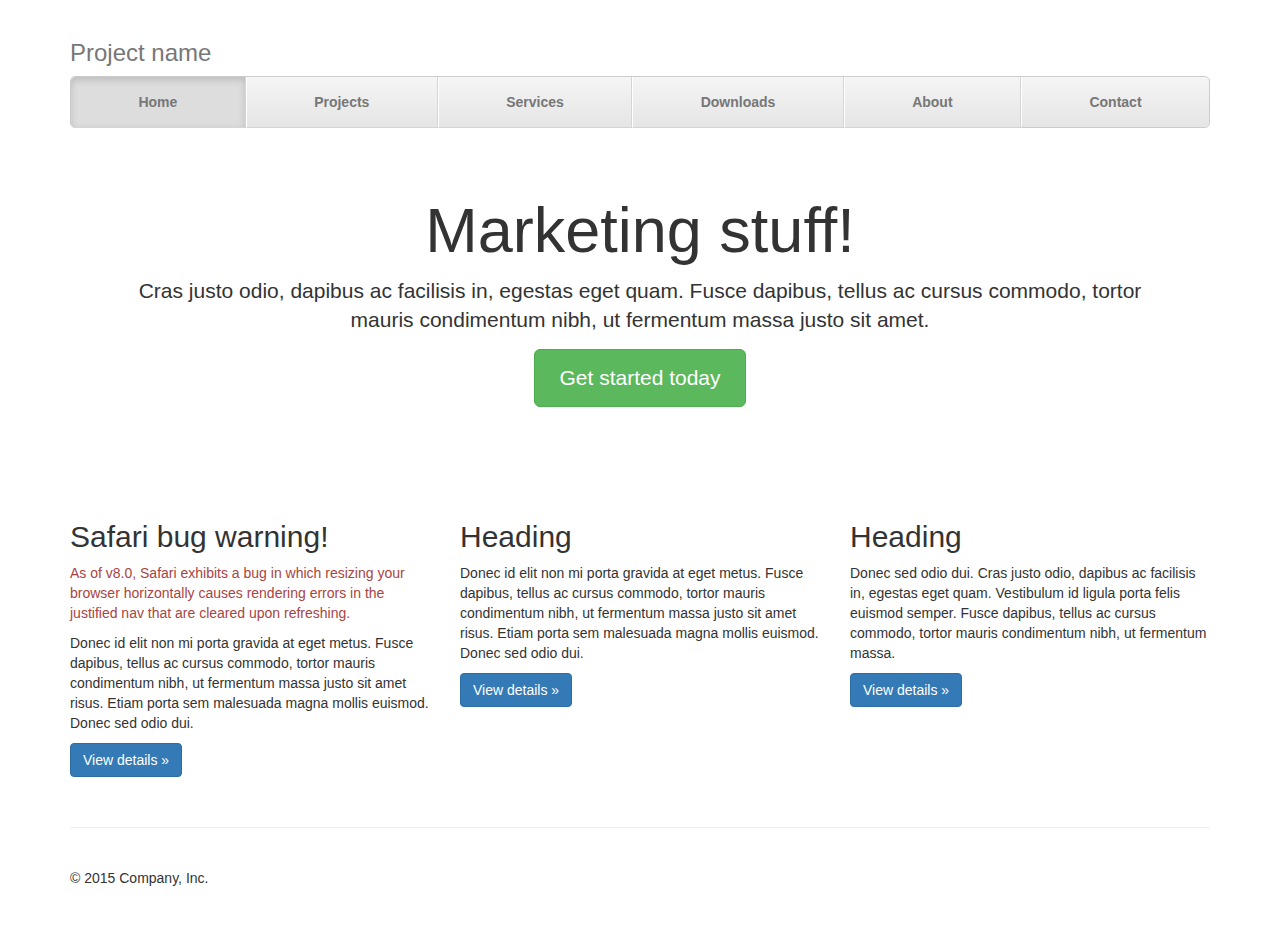
<file: Automated_mu/docs/examples/justified-nav/index.html>
<!DOCTYPE html>
<html lang="en">
  <head>
    <meta charset="utf-8">
    <meta http-equiv="X-UA-Compatible" content="IE=edge">
    <meta name="viewport" content="width=device-width, initial-scale=1">
    <!-- The above 3 meta tags *must* come first in the head; any other head content must come *after* these tags -->
    <meta name="description" content="">
    <meta name="author" content="">
    <link rel="icon" href="../../favicon.ico">

    <title>Justified Nav Template for Bootstrap</title>

    <!-- Bootstrap core CSS -->
    <link href="../../dist/css/bootstrap.min.css" rel="stylesheet">

    <!-- IE10 viewport hack for Surface/desktop Windows 8 bug -->
    <link href="../../assets/css/ie10-viewport-bug-workaround.css" rel="stylesheet">

    <!-- Custom styles for this template -->
    <link href="justified-nav.css" rel="stylesheet">

    <!-- Just for debugging purposes. Don't actually copy these 2 lines! -->
    <!--[if lt IE 9]><script src="../../assets/js/ie8-responsive-file-warning.js"></script><![endif]-->
    <script src="../../assets/js/ie-emulation-modes-warning.js"></script>

    <!-- HTML5 shim and Respond.js for IE8 support of HTML5 elements and media queries -->
    <!--[if lt IE 9]>
      <script src="https://oss.maxcdn.com/html5shiv/3.7.2/html5shiv.min.js"></script>
      <script src="https://oss.maxcdn.com/respond/1.4.2/respond.min.js"></script>
    <![endif]-->
  </head>

  <body>

    <div class="container">

      <!-- The justified navigation menu is meant for single line per list item.
           Multiple lines will require custom code not provided by Bootstrap. -->
      <div class="masthead">
        <h3 class="text-muted">Project name</h3>
        <nav>
          <ul class="nav nav-justified">
            <li class="active"><a href="#">Home</a></li>
            <li><a href="#">Projects</a></li>
            <li><a href="#">Services</a></li>
            <li><a href="#">Downloads</a></li>
            <li><a href="#">About</a></li>
            <li><a href="#">Contact</a></li>
          </ul>
        </nav>
      </div>

      <!-- Jumbotron -->
      <div class="jumbotron">
        <h1>Marketing stuff!</h1>
        <p class="lead">Cras justo odio, dapibus ac facilisis in, egestas eget quam. Fusce dapibus, tellus ac cursus commodo, tortor mauris condimentum nibh, ut fermentum massa justo sit amet.</p>
        <p><a class="btn btn-lg btn-success" href="#" role="button">Get started today</a></p>
      </div>

      <!-- Example row of columns -->
      <div class="row">
        <div class="col-lg-4">
          <h2>Safari bug warning!</h2>
          <p class="text-danger">As of v8.0, Safari exhibits a bug in which resizing your browser horizontally causes rendering errors in the justified nav that are cleared upon refreshing.</p>
          <p>Donec id elit non mi porta gravida at eget metus. Fusce dapibus, tellus ac cursus commodo, tortor mauris condimentum nibh, ut fermentum massa justo sit amet risus. Etiam porta sem malesuada magna mollis euismod. Donec sed odio dui. </p>
          <p><a class="btn btn-primary" href="#" role="button">View details &raquo;</a></p>
        </div>
        <div class="col-lg-4">
          <h2>Heading</h2>
          <p>Donec id elit non mi porta gravida at eget metus. Fusce dapibus, tellus ac cursus commodo, tortor mauris condimentum nibh, ut fermentum massa justo sit amet risus. Etiam porta sem malesuada magna mollis euismod. Donec sed odio dui. </p>
          <p><a class="btn btn-primary" href="#" role="button">View details &raquo;</a></p>
       </div>
        <div class="col-lg-4">
          <h2>Heading</h2>
          <p>Donec sed odio dui. Cras justo odio, dapibus ac facilisis in, egestas eget quam. Vestibulum id ligula porta felis euismod semper. Fusce dapibus, tellus ac cursus commodo, tortor mauris condimentum nibh, ut fermentum massa.</p>
          <p><a class="btn btn-primary" href="#" role="button">View details &raquo;</a></p>
        </div>
      </div>

      <!-- Site footer -->
      <footer class="footer">
        <p>&copy; 2015 Company, Inc.</p>
      </footer>

    </div> <!-- /container -->


    <!-- IE10 viewport hack for Surface/desktop Windows 8 bug -->
    <script src="../../assets/js/ie10-viewport-bug-workaround.js"></script>
  </body>
</html>
</file>
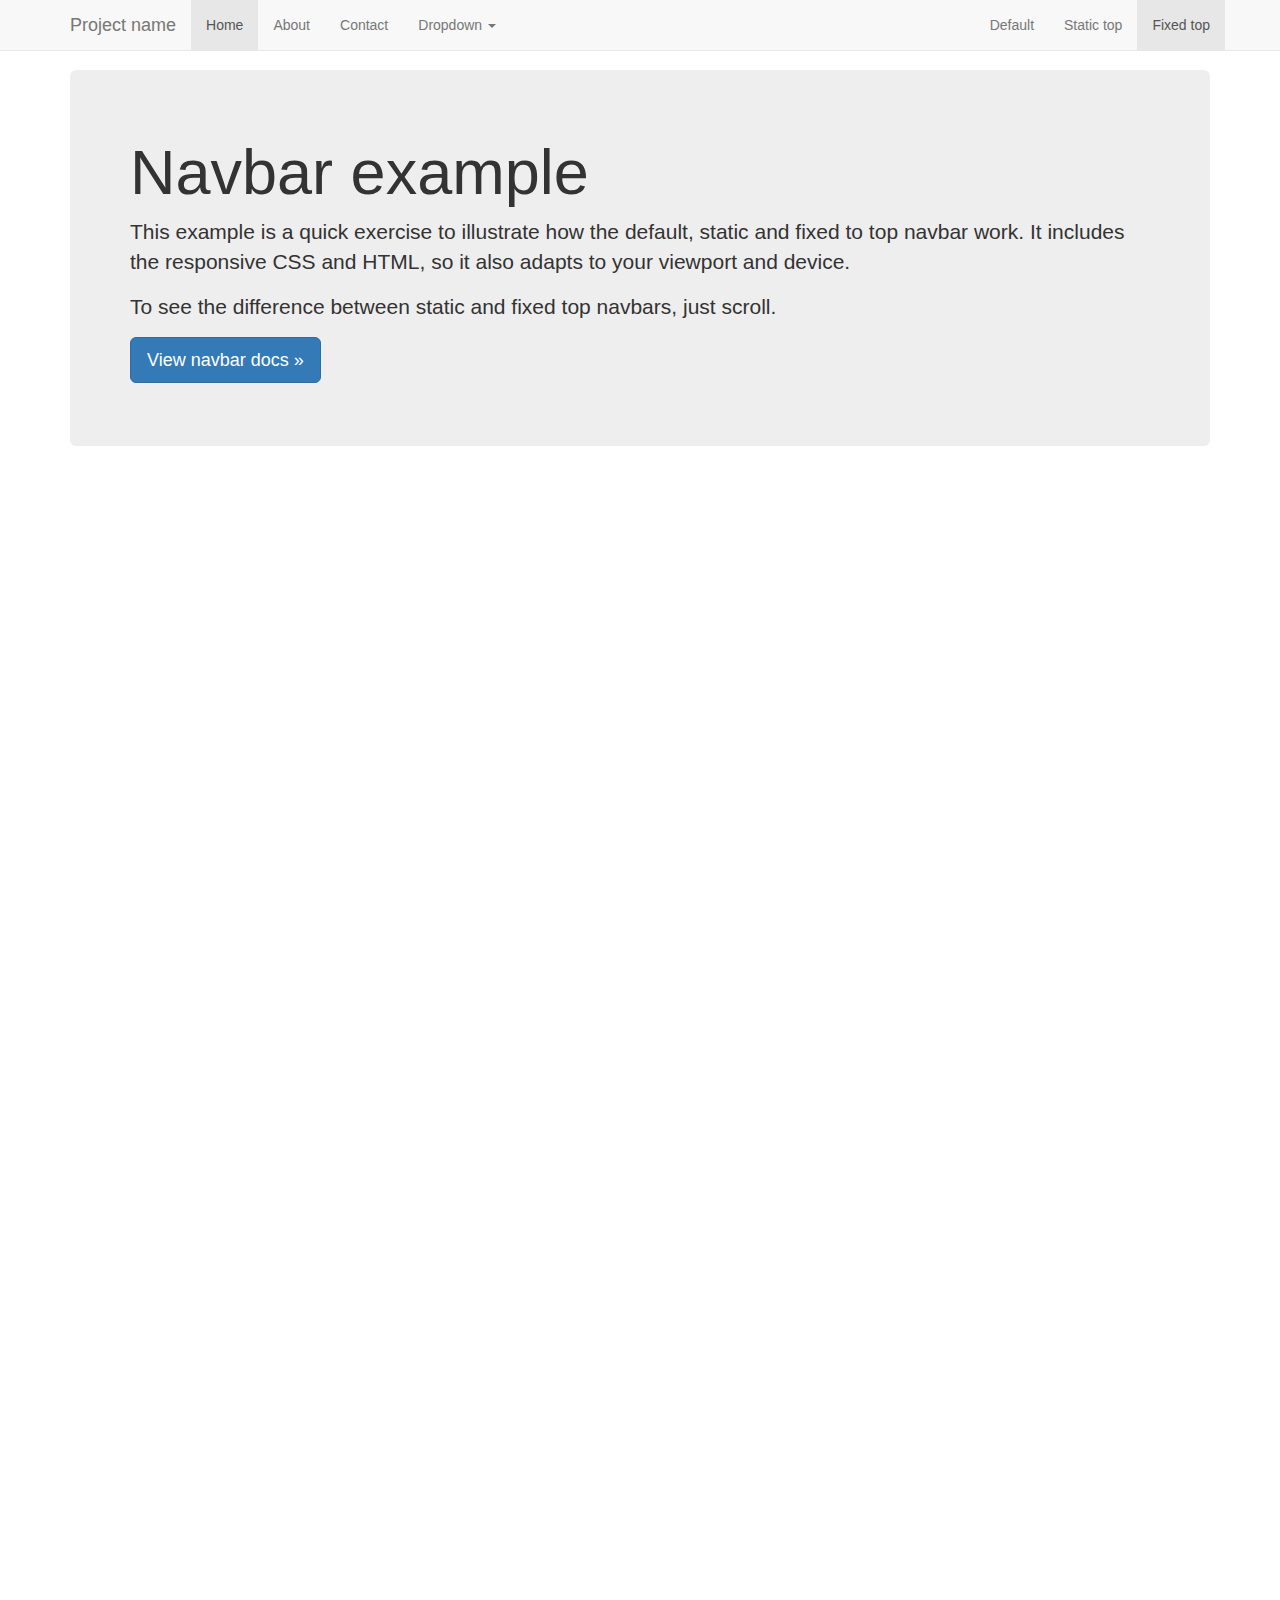
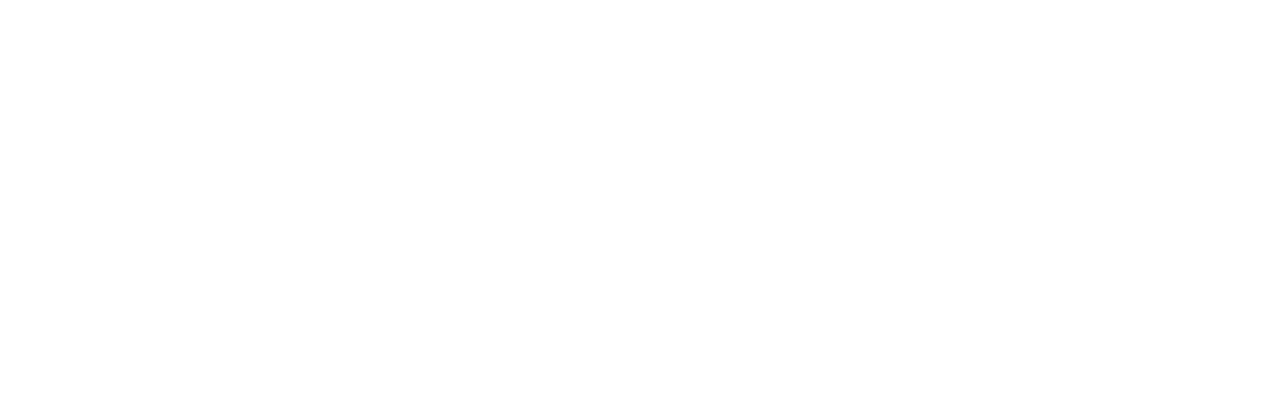
<file: Automated_mu/docs/examples/navbar-fixed-top/index.html>
<!DOCTYPE html>
<html lang="en">
  <head>
    <meta charset="utf-8">
    <meta http-equiv="X-UA-Compatible" content="IE=edge">
    <meta name="viewport" content="width=device-width, initial-scale=1">
    <!-- The above 3 meta tags *must* come first in the head; any other head content must come *after* these tags -->
    <meta name="description" content="">
    <meta name="author" content="">
    <link rel="icon" href="../../favicon.ico">

    <title>Fixed Top Navbar Example for Bootstrap</title>

    <!-- Bootstrap core CSS -->
    <link href="../../dist/css/bootstrap.min.css" rel="stylesheet">

    <!-- IE10 viewport hack for Surface/desktop Windows 8 bug -->
    <link href="../../assets/css/ie10-viewport-bug-workaround.css" rel="stylesheet">

    <!-- Custom styles for this template -->
    <link href="navbar-fixed-top.css" rel="stylesheet">

    <!-- Just for debugging purposes. Don't actually copy these 2 lines! -->
    <!--[if lt IE 9]><script src="../../assets/js/ie8-responsive-file-warning.js"></script><![endif]-->
    <script src="../../assets/js/ie-emulation-modes-warning.js"></script>

    <!-- HTML5 shim and Respond.js for IE8 support of HTML5 elements and media queries -->
    <!--[if lt IE 9]>
      <script src="https://oss.maxcdn.com/html5shiv/3.7.2/html5shiv.min.js"></script>
      <script src="https://oss.maxcdn.com/respond/1.4.2/respond.min.js"></script>
    <![endif]-->
  </head>

  <body>

    <!-- Fixed navbar -->
    <nav class="navbar navbar-default navbar-fixed-top">
      <div class="container">
        <div class="navbar-header">
          <button type="button" class="navbar-toggle collapsed" data-toggle="collapse" data-target="#navbar" aria-expanded="false" aria-controls="navbar">
            <span class="sr-only">Toggle navigation</span>
            <span class="icon-bar"></span>
            <span class="icon-bar"></span>
            <span class="icon-bar"></span>
          </button>
          <a class="navbar-brand" href="#">Project name</a>
        </div>
        <div id="navbar" class="navbar-collapse collapse">
          <ul class="nav navbar-nav">
            <li class="active"><a href="#">Home</a></li>
            <li><a href="#about">About</a></li>
            <li><a href="#contact">Contact</a></li>
            <li class="dropdown">
              <a href="#" class="dropdown-toggle" data-toggle="dropdown" role="button" aria-haspopup="true" aria-expanded="false">Dropdown <span class="caret"></span></a>
              <ul class="dropdown-menu">
                <li><a href="#">Action</a></li>
                <li><a href="#">Another action</a></li>
                <li><a href="#">Something else here</a></li>
                <li role="separator" class="divider"></li>
                <li class="dropdown-header">Nav header</li>
                <li><a href="#">Separated link</a></li>
                <li><a href="#">One more separated link</a></li>
              </ul>
            </li>
          </ul>
          <ul class="nav navbar-nav navbar-right">
            <li><a href="../navbar/">Default</a></li>
            <li><a href="../navbar-static-top/">Static top</a></li>
            <li class="active"><a href="./">Fixed top <span class="sr-only">(current)</span></a></li>
          </ul>
        </div><!--/.nav-collapse -->
      </div>
    </nav>

    <div class="container">

      <!-- Main component for a primary marketing message or call to action -->
      <div class="jumbotron">
        <h1>Navbar example</h1>
        <p>This example is a quick exercise to illustrate how the default, static and fixed to top navbar work. It includes the responsive CSS and HTML, so it also adapts to your viewport and device.</p>
        <p>To see the difference between static and fixed top navbars, just scroll.</p>
        <p>
          <a class="btn btn-lg btn-primary" href="../../components/#navbar" role="button">View navbar docs &raquo;</a>
        </p>
      </div>

    </div> <!-- /container -->


    <!-- Bootstrap core JavaScript
    ================================================== -->
    <!-- Placed at the end of the document so the pages load faster -->
    <script src="https://ajax.googleapis.com/ajax/libs/jquery/1.11.3/jquery.min.js"></script>
    <script>window.jQuery || document.write('<script src="../../assets/js/vendor/jquery.min.js"><\/script>')</script>
    <script src="../../dist/js/bootstrap.min.js"></script>
    <!-- IE10 viewport hack for Surface/desktop Windows 8 bug -->
    <script src="../../assets/js/ie10-viewport-bug-workaround.js"></script>
  </body>
</html>
</file>
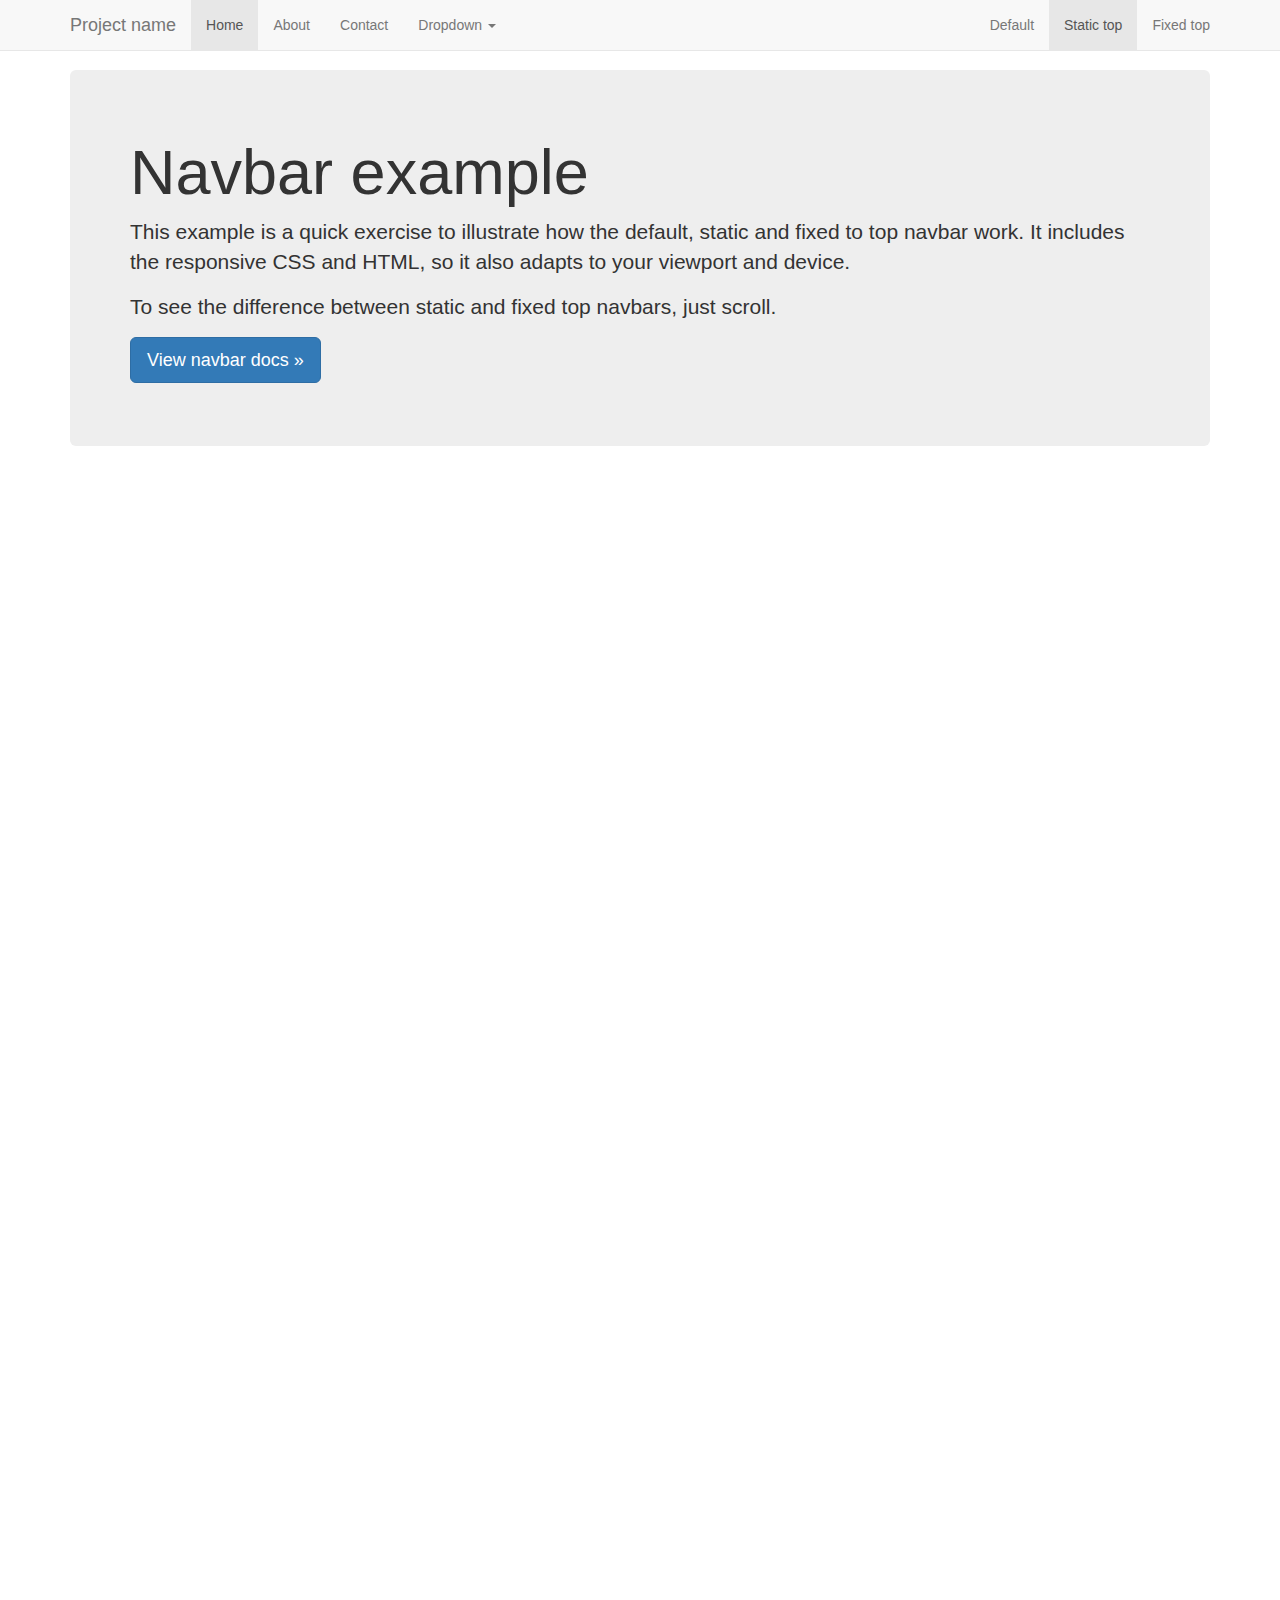
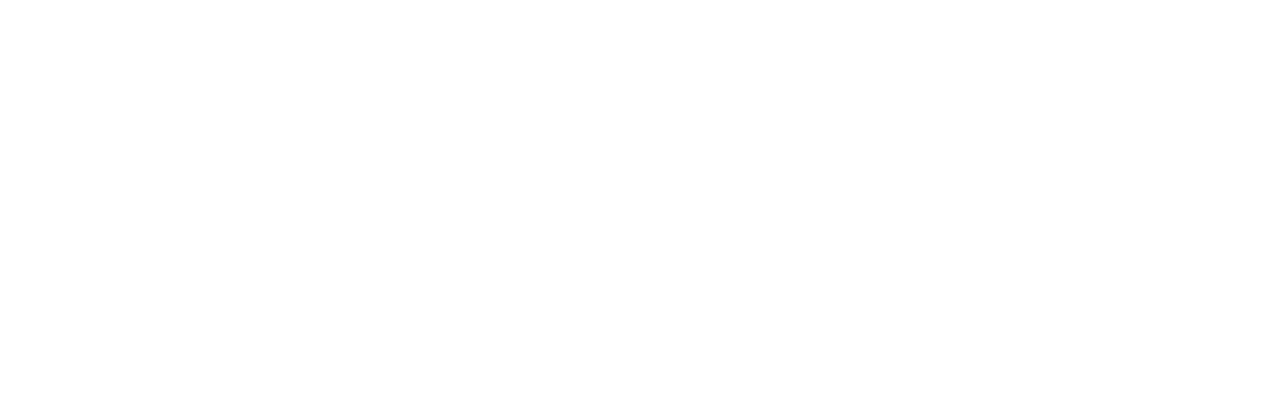
<file: Automated_mu/docs/examples/navbar-static-top/index.html>
<!DOCTYPE html>
<html lang="en">
  <head>
    <meta charset="utf-8">
    <meta http-equiv="X-UA-Compatible" content="IE=edge">
    <meta name="viewport" content="width=device-width, initial-scale=1">
    <!-- The above 3 meta tags *must* come first in the head; any other head content must come *after* these tags -->
    <meta name="description" content="">
    <meta name="author" content="">
    <link rel="icon" href="../../favicon.ico">

    <title>Static Top Navbar Example for Bootstrap</title>

    <!-- Bootstrap core CSS -->
    <link href="../../dist/css/bootstrap.min.css" rel="stylesheet">

    <!-- IE10 viewport hack for Surface/desktop Windows 8 bug -->
    <link href="../../assets/css/ie10-viewport-bug-workaround.css" rel="stylesheet">

    <!-- Custom styles for this template -->
    <link href="navbar-static-top.css" rel="stylesheet">

    <!-- Just for debugging purposes. Don't actually copy these 2 lines! -->
    <!--[if lt IE 9]><script src="../../assets/js/ie8-responsive-file-warning.js"></script><![endif]-->
    <script src="../../assets/js/ie-emulation-modes-warning.js"></script>

    <!-- HTML5 shim and Respond.js for IE8 support of HTML5 elements and media queries -->
    <!--[if lt IE 9]>
      <script src="https://oss.maxcdn.com/html5shiv/3.7.2/html5shiv.min.js"></script>
      <script src="https://oss.maxcdn.com/respond/1.4.2/respond.min.js"></script>
    <![endif]-->
  </head>

  <body>

    <!-- Static navbar -->
    <nav class="navbar navbar-default navbar-static-top">
      <div class="container">
        <div class="navbar-header">
          <button type="button" class="navbar-toggle collapsed" data-toggle="collapse" data-target="#navbar" aria-expanded="false" aria-controls="navbar">
            <span class="sr-only">Toggle navigation</span>
            <span class="icon-bar"></span>
            <span class="icon-bar"></span>
            <span class="icon-bar"></span>
          </button>
          <a class="navbar-brand" href="#">Project name</a>
        </div>
        <div id="navbar" class="navbar-collapse collapse">
          <ul class="nav navbar-nav">
            <li class="active"><a href="#">Home</a></li>
            <li><a href="#about">About</a></li>
            <li><a href="#contact">Contact</a></li>
            <li class="dropdown">
              <a href="#" class="dropdown-toggle" data-toggle="dropdown" role="button" aria-haspopup="true" aria-expanded="false">Dropdown <span class="caret"></span></a>
              <ul class="dropdown-menu">
                <li><a href="#">Action</a></li>
                <li><a href="#">Another action</a></li>
                <li><a href="#">Something else here</a></li>
                <li role="separator" class="divider"></li>
                <li class="dropdown-header">Nav header</li>
                <li><a href="#">Separated link</a></li>
                <li><a href="#">One more separated link</a></li>
              </ul>
            </li>
          </ul>
          <ul class="nav navbar-nav navbar-right">
            <li><a href="../navbar/">Default</a></li>
            <li class="active"><a href="./">Static top <span class="sr-only">(current)</span></a></li>
            <li><a href="../navbar-fixed-top/">Fixed top</a></li>
          </ul>
        </div><!--/.nav-collapse -->
      </div>
    </nav>


    <div class="container">

      <!-- Main component for a primary marketing message or call to action -->
      <div class="jumbotron">
        <h1>Navbar example</h1>
        <p>This example is a quick exercise to illustrate how the default, static and fixed to top navbar work. It includes the responsive CSS and HTML, so it also adapts to your viewport and device.</p>
        <p>To see the difference between static and fixed top navbars, just scroll.</p>
        <p>
          <a class="btn btn-lg btn-primary" href="../../components/#navbar" role="button">View navbar docs &raquo;</a>
        </p>
      </div>

    </div> <!-- /container -->


    <!-- Bootstrap core JavaScript
    ================================================== -->
    <!-- Placed at the end of the document so the pages load faster -->
    <script src="https://ajax.googleapis.com/ajax/libs/jquery/1.11.3/jquery.min.js"></script>
    <script>window.jQuery || document.write('<script src="../../assets/js/vendor/jquery.min.js"><\/script>')</script>
    <script src="../../dist/js/bootstrap.min.js"></script>
    <!-- IE10 viewport hack for Surface/desktop Windows 8 bug -->
    <script src="../../assets/js/ie10-viewport-bug-workaround.js"></script>
  </body>
</html>
</file>
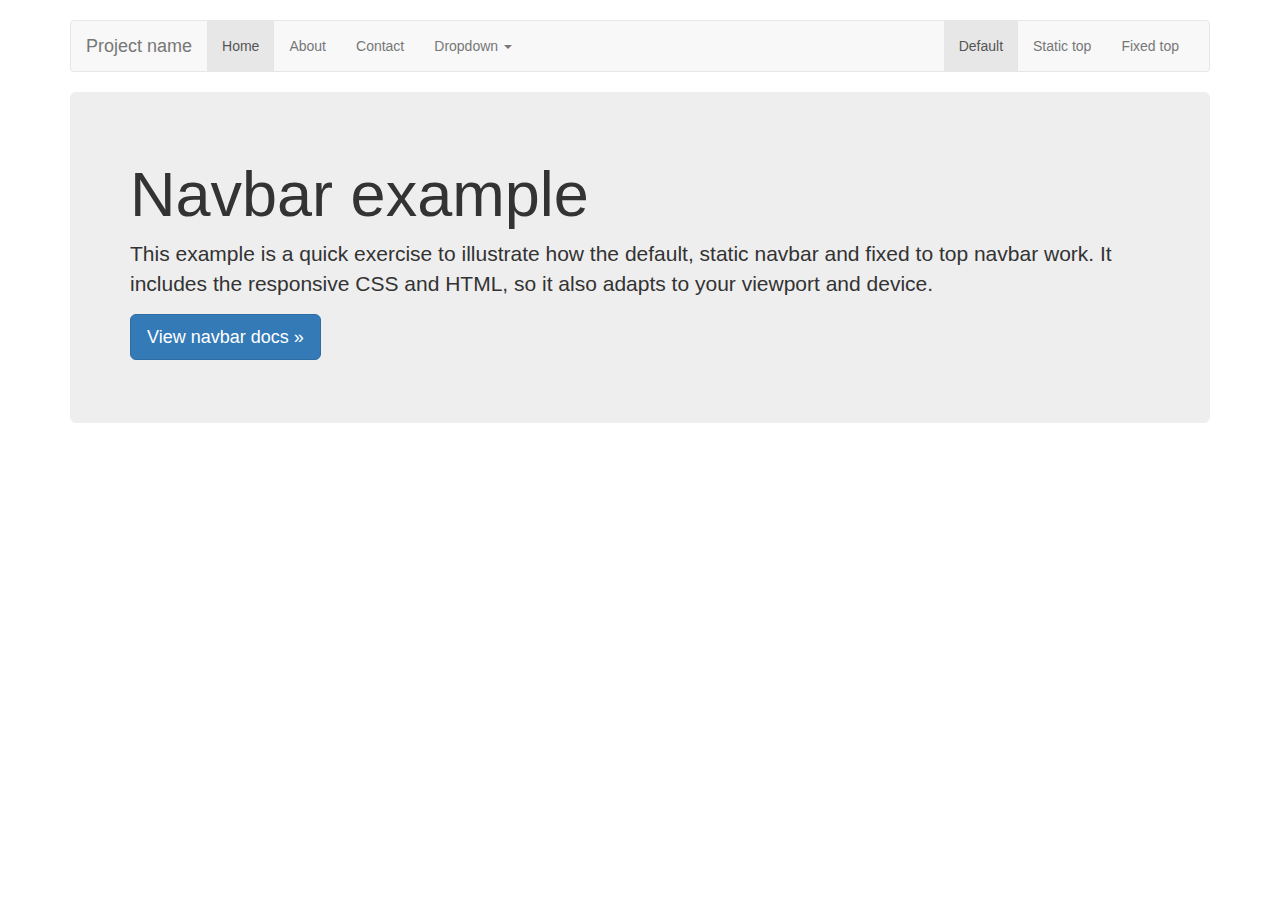
<file: Automated_mu/docs/examples/navbar/index.html>
<!DOCTYPE html>
<html lang="en">
  <head>
    <meta charset="utf-8">
    <meta http-equiv="X-UA-Compatible" content="IE=edge">
    <meta name="viewport" content="width=device-width, initial-scale=1">
    <!-- The above 3 meta tags *must* come first in the head; any other head content must come *after* these tags -->
    <meta name="description" content="">
    <meta name="author" content="">
    <link rel="icon" href="../../favicon.ico">

    <title>Navbar Template for Bootstrap</title>

    <!-- Bootstrap core CSS -->
    <link href="../../dist/css/bootstrap.min.css" rel="stylesheet">

    <!-- IE10 viewport hack for Surface/desktop Windows 8 bug -->
    <link href="../../assets/css/ie10-viewport-bug-workaround.css" rel="stylesheet">

    <!-- Custom styles for this template -->
    <link href="navbar.css" rel="stylesheet">

    <!-- Just for debugging purposes. Don't actually copy these 2 lines! -->
    <!--[if lt IE 9]><script src="../../assets/js/ie8-responsive-file-warning.js"></script><![endif]-->
    <script src="../../assets/js/ie-emulation-modes-warning.js"></script>

    <!-- HTML5 shim and Respond.js for IE8 support of HTML5 elements and media queries -->
    <!--[if lt IE 9]>
      <script src="https://oss.maxcdn.com/html5shiv/3.7.2/html5shiv.min.js"></script>
      <script src="https://oss.maxcdn.com/respond/1.4.2/respond.min.js"></script>
    <![endif]-->
  </head>

  <body>

    <div class="container">

      <!-- Static navbar -->
      <nav class="navbar navbar-default">
        <div class="container-fluid">
          <div class="navbar-header">
            <button type="button" class="navbar-toggle collapsed" data-toggle="collapse" data-target="#navbar" aria-expanded="false" aria-controls="navbar">
              <span class="sr-only">Toggle navigation</span>
              <span class="icon-bar"></span>
              <span class="icon-bar"></span>
              <span class="icon-bar"></span>
            </button>
            <a class="navbar-brand" href="#">Project name</a>
          </div>
          <div id="navbar" class="navbar-collapse collapse">
            <ul class="nav navbar-nav">
              <li class="active"><a href="#">Home</a></li>
              <li><a href="#">About</a></li>
              <li><a href="#">Contact</a></li>
              <li class="dropdown">
                <a href="#" class="dropdown-toggle" data-toggle="dropdown" role="button" aria-haspopup="true" aria-expanded="false">Dropdown <span class="caret"></span></a>
                <ul class="dropdown-menu">
                  <li><a href="#">Action</a></li>
                  <li><a href="#">Another action</a></li>
                  <li><a href="#">Something else here</a></li>
                  <li role="separator" class="divider"></li>
                  <li class="dropdown-header">Nav header</li>
                  <li><a href="#">Separated link</a></li>
                  <li><a href="#">One more separated link</a></li>
                </ul>
              </li>
            </ul>
            <ul class="nav navbar-nav navbar-right">
              <li class="active"><a href="./">Default <span class="sr-only">(current)</span></a></li>
              <li><a href="../navbar-static-top/">Static top</a></li>
              <li><a href="../navbar-fixed-top/">Fixed top</a></li>
            </ul>
          </div><!--/.nav-collapse -->
        </div><!--/.container-fluid -->
      </nav>

      <!-- Main component for a primary marketing message or call to action -->
      <div class="jumbotron">
        <h1>Navbar example</h1>
        <p>This example is a quick exercise to illustrate how the default, static navbar and fixed to top navbar work. It includes the responsive CSS and HTML, so it also adapts to your viewport and device.</p>
        <p>
          <a class="btn btn-lg btn-primary" href="../../components/#navbar" role="button">View navbar docs &raquo;</a>
        </p>
      </div>

    </div> <!-- /container -->


    <!-- Bootstrap core JavaScript
    ================================================== -->
    <!-- Placed at the end of the document so the pages load faster -->
    <script src="https://ajax.googleapis.com/ajax/libs/jquery/1.11.3/jquery.min.js"></script>
    <script>window.jQuery || document.write('<script src="../../assets/js/vendor/jquery.min.js"><\/script>')</script>
    <script src="../../dist/js/bootstrap.min.js"></script>
    <!-- IE10 viewport hack for Surface/desktop Windows 8 bug -->
    <script src="../../assets/js/ie10-viewport-bug-workaround.js"></script>
  </body>
</html>
</file>
<file: Automated_mu/docs/examples/blog/blog.css>
/*
 * Globals
 */

body {
  font-family: Georgia, "Times New Roman", Times, serif;
  color: #555;
}

h1, .h1,
h2, .h2,
h3, .h3,
h4, .h4,
h5, .h5,
h6, .h6 {
  margin-top: 0;
  font-family: "Helvetica Neue", Helvetica, Arial, sans-serif;
  font-weight: normal;
  color: #333;
}


/*
 * Override Bootstrap's default container.
 */

@media (min-width: 1200px) {
  .container {
    width: 970px;
  }
}


/*
 * Masthead for nav
 */

.blog-masthead {
  background-color: #428bca;
  -webkit-box-shadow: inset 0 -2px 5px rgba(0,0,0,.1);
          box-shadow: inset 0 -2px 5px rgba(0,0,0,.1);
}

/* Nav links */
.blog-nav-item {
  position: relative;
  display: inline-block;
  padding: 10px;
  font-weight: 500;
  color: #cdddeb;
}
.blog-nav-item:hover,
.blog-nav-item:focus {
  color: #fff;
  text-decoration: none;
}

/* Active state gets a caret at the bottom */
.blog-nav .active {
  color: #fff;
}
.blog-nav .active:after {
  position: absolute;
  bottom: 0;
  left: 50%;
  width: 0;
  height: 0;
  margin-left: -5px;
  vertical-align: middle;
  content: " ";
  border-right: 5px solid transparent;
  border-bottom: 5px solid;
  border-left: 5px solid transparent;
}


/*
 * Blog name and description
 */

.blog-header {
  padding-top: 20px;
  padding-bottom: 20px;
}
.blog-title {
  margin-top: 30px;
  margin-bottom: 0;
  font-size: 60px;
  font-weight: normal;
}
.blog-description {
  font-size: 20px;
  color: #999;
}


/*
 * Main column and sidebar layout
 */

.blog-main {
  font-size: 18px;
  line-height: 1.5;
}

/* Sidebar modules for boxing content */
.sidebar-module {
  padding: 15px;
  margin: 0 -15px 15px;
}
.sidebar-module-inset {
  padding: 15px;
  background-color: #f5f5f5;
  border-radius: 4px;
}
.sidebar-module-inset p:last-child,
.sidebar-module-inset ul:last-child,
.sidebar-module-inset ol:last-child {
  margin-bottom: 0;
}


/* Pagination */
.pager {
  margin-bottom: 60px;
  text-align: left;
}
.pager > li > a {
  width: 140px;
  padding: 10px 20px;
  text-align: center;
  border-radius: 30px;
}


/*
 * Blog posts
 */

.blog-post {
  margin-bottom: 60px;
}
.blog-post-title {
  margin-bottom: 5px;
  font-size: 40px;
}
.blog-post-meta {
  margin-bottom: 20px;
  color: #999;
}


/*
 * Footer
 */

.blog-footer {
  padding: 40px 0;
  color: #999;
  text-align: center;
  background-color: #f9f9f9;
  border-top: 1px solid #e5e5e5;
}
.blog-footer p:last-child {
  margin-bottom: 0;
}
</file>
<file: Automated_mu/docs/examples/carousel/carousel.css>
/* GLOBAL STYLES
-------------------------------------------------- */
/* Padding below the footer and lighter body text */

body {
  padding-bottom: 40px;
  color: #5a5a5a;
}


/* CUSTOMIZE THE NAVBAR
-------------------------------------------------- */

/* Special class on .container surrounding .navbar, used for positioning it into place. */
.navbar-wrapper {
  position: absolute;
  top: 0;
  right: 0;
  left: 0;
  z-index: 20;
}

/* Flip around the padding for proper display in narrow viewports */
.navbar-wrapper > .container {
  padding-right: 0;
  padding-left: 0;
}
.navbar-wrapper .navbar {
  padding-right: 15px;
  padding-left: 15px;
}
.navbar-wrapper .navbar .container {
  width: auto;
}


/* CUSTOMIZE THE CAROUSEL
-------------------------------------------------- */

/* Carousel base class */
.carousel {
  height: 500px;
  margin-bottom: 60px;
}
/* Since positioning the image, we need to help out the caption */
.carousel-caption {
  z-index: 10;
}

/* Declare heights because of positioning of img element */
.carousel .item {
  height: 500px;
  background-color: #777;
}
.carousel-inner > .item > img {
  position: absolute;
  top: 0;
  left: 0;
  min-width: 100%;
  height: 500px;
}


/* MARKETING CONTENT
-------------------------------------------------- */

/* Center align the text within the three columns below the carousel */
.marketing .col-lg-4 {
  margin-bottom: 20px;
  text-align: center;
}
.marketing h2 {
  font-weight: normal;
}
.marketing .col-lg-4 p {
  margin-right: 10px;
  margin-left: 10px;
}


/* Featurettes
------------------------- */

.featurette-divider {
  margin: 80px 0; /* Space out the Bootstrap <hr> more */
}

/* Thin out the marketing headings */
.featurette-heading {
  font-weight: 300;
  line-height: 1;
  letter-spacing: -1px;
}


/* RESPONSIVE CSS
-------------------------------------------------- */

@media (min-width: 768px) {
  /* Navbar positioning foo */
  .navbar-wrapper {
    margin-top: 20px;
  }
  .navbar-wrapper .container {
    padding-right: 15px;
    padding-left: 15px;
  }
  .navbar-wrapper .navbar {
    padding-right: 0;
    padding-left: 0;
  }

  /* The navbar becomes detached from the top, so we round the corners */
  .navbar-wrapper .navbar {
    border-radius: 4px;
  }

  /* Bump up size of carousel content */
  .carousel-caption p {
    margin-bottom: 20px;
    font-size: 21px;
    line-height: 1.4;
  }

  .featurette-heading {
    font-size: 50px;
  }
}

@media (min-width: 992px) {
  .featurette-heading {
    margin-top: 120px;
  }
}
</file>
<file: Automated_mu/docs/examples/cover/cover.css>
/*
 * Globals
 */

/* Links */
a,
a:focus,
a:hover {
  color: #fff;
}

/* Custom default button */
.btn-default,
.btn-default:hover,
.btn-default:focus {
  color: #333;
  text-shadow: none; /* Prevent inheritence from `body` */
  background-color: #fff;
  border: 1px solid #fff;
}


/*
 * Base structure
 */

html,
body {
  height: 100%;
  background-color: #333;
}
body {
  color: #fff;
  text-align: center;
  text-shadow: 0 1px 3px rgba(0,0,0,.5);
}

/* Extra markup and styles for table-esque vertical and horizontal centering */
.site-wrapper {
  display: table;
  width: 100%;
  height: 100%; /* For at least Firefox */
  min-height: 100%;
  -webkit-box-shadow: inset 0 0 100px rgba(0,0,0,.5);
          box-shadow: inset 0 0 100px rgba(0,0,0,.5);
}
.site-wrapper-inner {
  display: table-cell;
  vertical-align: top;
}
.cover-container {
  margin-right: auto;
  margin-left: auto;
}

/* Padding for spacing */
.inner {
  padding: 30px;
}


/*
 * Header
 */
.masthead-brand {
  margin-top: 10px;
  margin-bottom: 10px;
}

.masthead-nav > li {
  display: inline-block;
}
.masthead-nav > li + li {
  margin-left: 20px;
}
.masthead-nav > li > a {
  padding-right: 0;
  padding-left: 0;
  font-size: 16px;
  font-weight: bold;
  color: #fff; /* IE8 proofing */
  color: rgba(255,255,255,.75);
  border-bottom: 2px solid transparent;
}
.masthead-nav > li > a:hover,
.masthead-nav > li > a:focus {
  background-color: transparent;
  border-bottom-color: #a9a9a9;
  border-bottom-color: rgba(255,255,255,.25);
}
.masthead-nav > .active > a,
.masthead-nav > .active > a:hover,
.masthead-nav > .active > a:focus {
  color: #fff;
  border-bottom-color: #fff;
}

@media (min-width: 768px) {
  .masthead-brand {
    float: left;
  }
  .masthead-nav {
    float: right;
  }
}


/*
 * Cover
 */

.cover {
  padding: 0 20px;
}
.cover .btn-lg {
  padding: 10px 20px;
  font-weight: bold;
}


/*
 * Footer
 */

.mastfoot {
  color: #999; /* IE8 proofing */
  color: rgba(255,255,255,.5);
}


/*
 * Affix and center
 */

@media (min-width: 768px) {
  /* Pull out the header and footer */
  .masthead {
    position: fixed;
    top: 0;
  }
  .mastfoot {
    position: fixed;
    bottom: 0;
  }
  /* Start the vertical centering */
  .site-wrapper-inner {
    vertical-align: middle;
  }
  /* Handle the widths */
  .masthead,
  .mastfoot,
  .cover-container {
    width: 100%; /* Must be percentage or pixels for horizontal alignment */
  }
}

@media (min-width: 992px) {
  .masthead,
  .mastfoot,
  .cover-container {
    width: 700px;
  }
}
</file>
<file: Automated_mu/docs/examples/dashboard/dashboard.css>
/*
 * Base structure
 */

/* Move down content because we have a fixed navbar that is 50px tall */
body {
  padding-top: 50px;
}


/*
 * Global add-ons
 */

.sub-header {
  padding-bottom: 10px;
  border-bottom: 1px solid #eee;
}

/*
 * Top navigation
 * Hide default border to remove 1px line.
 */
.navbar-fixed-top {
  border: 0;
}

/*
 * Sidebar
 */

/* Hide for mobile, show later */
.sidebar {
  display: none;
}
@media (min-width: 768px) {
  .sidebar {
    position: fixed;
    top: 51px;
    bottom: 0;
    left: 0;
    z-index: 1000;
    display: block;
    padding: 20px;
    overflow-x: hidden;
    overflow-y: auto; /* Scrollable contents if viewport is shorter than content. */
    background-color: #f5f5f5;
    border-right: 1px solid #eee;
  }
}

/* Sidebar navigation */
.nav-sidebar {
  margin-right: -21px; /* 20px padding + 1px border */
  margin-bottom: 20px;
  margin-left: -20px;
}
.nav-sidebar > li > a {
  padding-right: 20px;
  padding-left: 20px;
}
.nav-sidebar > .active > a,
.nav-sidebar > .active > a:hover,
.nav-sidebar > .active > a:focus {
  color: #fff;
  background-color: #428bca;
}


/*
 * Main content
 */

.main {
  padding: 20px;
}
@media (min-width: 768px) {
  .main {
    padding-right: 40px;
    padding-left: 40px;
  }
}
.main .page-header {
  margin-top: 0;
}


/*
 * Placeholder dashboard ideas
 */

.placeholders {
  margin-bottom: 30px;
  text-align: center;
}
.placeholders h4 {
  margin-bottom: 0;
}
.placeholder {
  margin-bottom: 20px;
}
.placeholder img {
  display: inline-block;
  border-radius: 50%;
}
</file>
<file: Automated_mu/docs/examples/grid/grid.css>
h4 {
  margin-top: 25px;
}
.row {
  margin-bottom: 20px;
}
.row .row {
  margin-top: 10px;
  margin-bottom: 0;
}
[class*="col-"] {
  padding-top: 15px;
  padding-bottom: 15px;
  background-color: #eee;
  background-color: rgba(86,61,124,.15);
  border: 1px solid #ddd;
  border: 1px solid rgba(86,61,124,.2);
}

hr {
  margin-top: 40px;
  margin-bottom: 40px;
}
</file>
<file: Automated_mu/docs/examples/jumbotron-narrow/jumbotron-narrow.css>
/* Space out content a bit */
body {
  padding-top: 20px;
  padding-bottom: 20px;
}

/* Everything but the jumbotron gets side spacing for mobile first views */
.header,
.marketing,
.footer {
  padding-right: 15px;
  padding-left: 15px;
}

/* Custom page header */
.header {
  padding-bottom: 20px;
  border-bottom: 1px solid #e5e5e5;
}
/* Make the masthead heading the same height as the navigation */
.header h3 {
  margin-top: 0;
  margin-bottom: 0;
  line-height: 40px;
}

/* Custom page footer */
.footer {
  padding-top: 19px;
  color: #777;
  border-top: 1px solid #e5e5e5;
}

/* Customize container */
@media (min-width: 768px) {
  .container {
    max-width: 730px;
  }
}
.container-narrow > hr {
  margin: 30px 0;
}

/* Main marketing message and sign up button */
.jumbotron {
  text-align: center;
  border-bottom: 1px solid #e5e5e5;
}
.jumbotron .btn {
  padding: 14px 24px;
  font-size: 21px;
}

/* Supporting marketing content */
.marketing {
  margin: 40px 0;
}
.marketing p + h4 {
  margin-top: 28px;
}

/* Responsive: Portrait tablets and up */
@media screen and (min-width: 768px) {
  /* Remove the padding we set earlier */
  .header,
  .marketing,
  .footer {
    padding-right: 0;
    padding-left: 0;
  }
  /* Space out the masthead */
  .header {
    margin-bottom: 30px;
  }
  /* Remove the bottom border on the jumbotron for visual effect */
  .jumbotron {
    border-bottom: 0;
  }
}
</file>
<file: Automated_mu/docs/examples/jumbotron/jumbotron.css>
/* Move down content because we have a fixed navbar that is 50px tall */
body {
  padding-top: 50px;
  padding-bottom: 20px;
}
</file>
<file: Automated_mu/docs/examples/justified-nav/justified-nav.css>
body {
  padding-top: 20px;
}

.footer {
  padding-top: 40px;
  padding-bottom: 40px;
  margin-top: 40px;
  border-top: 1px solid #eee;
}

/* Main marketing message and sign up button */
.jumbotron {
  text-align: center;
  background-color: transparent;
}
.jumbotron .btn {
  padding: 14px 24px;
  font-size: 21px;
}

/* Customize the nav-justified links to be fill the entire space of the .navbar */

.nav-justified {
  background-color: #eee;
  border: 1px solid #ccc;
  border-radius: 5px;
}
.nav-justified > li > a {
  padding-top: 15px;
  padding-bottom: 15px;
  margin-bottom: 0;
  font-weight: bold;
  color: #777;
  text-align: center;
  background-color: #e5e5e5; /* Old browsers */
  background-image: -webkit-gradient(linear, left top, left bottom, from(#f5f5f5), to(#e5e5e5));
  background-image: -webkit-linear-gradient(top, #f5f5f5 0%, #e5e5e5 100%);
  background-image:      -o-linear-gradient(top, #f5f5f5 0%, #e5e5e5 100%);
  background-image:         linear-gradient(to bottom, #f5f5f5 0%,#e5e5e5 100%);
  filter: progid:DXImageTransform.Microsoft.gradient( startColorstr='#f5f5f5', endColorstr='#e5e5e5',GradientType=0 ); /* IE6-9 */
  background-repeat: repeat-x; /* Repeat the gradient */
  border-bottom: 1px solid #d5d5d5;
}
.nav-justified > .active > a,
.nav-justified > .active > a:hover,
.nav-justified > .active > a:focus {
  background-color: #ddd;
  background-image: none;
  -webkit-box-shadow: inset 0 3px 7px rgba(0,0,0,.15);
          box-shadow: inset 0 3px 7px rgba(0,0,0,.15);
}
.nav-justified > li:first-child > a {
  border-radius: 5px 5px 0 0;
}
.nav-justified > li:last-child > a {
  border-bottom: 0;
  border-radius: 0 0 5px 5px;
}

@media (min-width: 768px) {
  .nav-justified {
    max-height: 52px;
  }
  .nav-justified > li > a {
    border-right: 1px solid #d5d5d5;
    border-left: 1px solid #fff;
  }
  .nav-justified > li:first-child > a {
    border-left: 0;
    border-radius: 5px 0 0 5px;
  }
  .nav-justified > li:last-child > a {
    border-right: 0;
    border-radius: 0 5px 5px 0;
  }
}

/* Responsive: Portrait tablets and up */
@media screen and (min-width: 768px) {
  /* Remove the padding we set earlier */
  .masthead,
  .marketing,
  .footer {
    padding-right: 0;
    padding-left: 0;
  }
}
</file>
<file: Automated_mu/docs/examples/navbar-fixed-top/navbar-fixed-top.css>
body {
  min-height: 2000px;
  padding-top: 70px;
}
</file>
<file: Automated_mu/docs/examples/navbar-static-top/navbar-static-top.css>
body {
  min-height: 2000px;
}

.navbar-static-top {
  margin-bottom: 19px;
}
</file>
<file: Automated_mu/docs/examples/navbar/navbar.css>
body {
  padding-top: 20px;
  padding-bottom: 20px;
}

.navbar {
  margin-bottom: 20px;
}
</file>
<file: Automated_mu/js/tests/vendor/qunit.css>
/*!
 * QUnit 1.17.1
 * http://qunitjs.com/
 *
 * Copyright jQuery Foundation and other contributors
 * Released under the MIT license
 * http://jquery.org/license
 *
 * Date: 2015-01-20T19:39Z
 */

/** Font Family and Sizes */

#qunit-tests, #qunit-header, #qunit-banner, #qunit-testrunner-toolbar, #qunit-userAgent, #qunit-testresult {
	font-family: "Helvetica Neue Light", "HelveticaNeue-Light", "Helvetica Neue", Calibri, Helvetica, Arial, sans-serif;
}

#qunit-testrunner-toolbar, #qunit-userAgent, #qunit-testresult, #qunit-tests li { font-size: small; }
#qunit-tests { font-size: smaller; }


/** Resets */

#qunit-tests, #qunit-header, #qunit-banner, #qunit-userAgent, #qunit-testresult, #qunit-modulefilter {
	margin: 0;
	padding: 0;
}


/** Header */

#qunit-header {
	padding: 0.5em 0 0.5em 1em;

	color: #8699A4;
	background-color: #0D3349;

	font-size: 1.5em;
	line-height: 1em;
	font-weight: 400;

	border-radius: 5px 5px 0 0;
}

#qunit-header a {
	text-decoration: none;
	color: #C2CCD1;
}

#qunit-header a:hover,
#qunit-header a:focus {
	color: #FFF;
}

#qunit-testrunner-toolbar label {
	display: inline-block;
	padding: 0 0.5em 0 0.1em;
}

#qunit-banner {
	height: 5px;
}

#qunit-testrunner-toolbar {
	padding: 0.5em 1em 0.5em 1em;
	color: #5E740B;
	background-color: #EEE;
	overflow: hidden;
}

#qunit-userAgent {
	padding: 0.5em 1em 0.5em 1em;
	background-color: #2B81AF;
	color: #FFF;
	text-shadow: rgba(0, 0, 0, 0.5) 2px 2px 1px;
}

#qunit-modulefilter-container {
	float: right;
	padding: 0.2em;
}

.qunit-url-config {
	display: inline-block;
	padding: 0.1em;
}

.qunit-filter {
	display: block;
	float: right;
	margin-left: 1em;
}

/** Tests: Pass/Fail */

#qunit-tests {
	list-style-position: inside;
}

#qunit-tests li {
	padding: 0.4em 1em 0.4em 1em;
	border-bottom: 1px solid #FFF;
	list-style-position: inside;
}

#qunit-tests > li {
	display: none;
}

#qunit-tests li.running,
#qunit-tests li.pass,
#qunit-tests li.fail,
#qunit-tests li.skipped {
	display: list-item;
}

#qunit-tests.hidepass li.running,
#qunit-tests.hidepass li.pass {
	display: none;
}

#qunit-tests li strong {
	cursor: pointer;
}

#qunit-tests li.skipped strong {
	cursor: default;
}

#qunit-tests li a {
	padding: 0.5em;
	color: #C2CCD1;
	text-decoration: none;
}
#qunit-tests li a:hover,
#qunit-tests li a:focus {
	color: #000;
}

#qunit-tests li .runtime {
	float: right;
	font-size: smaller;
}

.qunit-assert-list {
	margin-top: 0.5em;
	padding: 0.5em;

	background-color: #FFF;

	border-radius: 5px;
}

.qunit-collapsed {
	display: none;
}

#qunit-tests table {
	border-collapse: collapse;
	margin-top: 0.2em;
}

#qunit-tests th {
	text-align: right;
	vertical-align: top;
	padding: 0 0.5em 0 0;
}

#qunit-tests td {
	vertical-align: top;
}

#qunit-tests pre {
	margin: 0;
	white-space: pre-wrap;
	word-wrap: break-word;
}

#qunit-tests del {
	background-color: #E0F2BE;
	color: #374E0C;
	text-decoration: none;
}

#qunit-tests ins {
	background-color: #FFCACA;
	color: #500;
	text-decoration: none;
}

/*** Test Counts */

#qunit-tests b.counts                       { color: #000; }
#qunit-tests b.passed                       { color: #5E740B; }
#qunit-tests b.failed                       { color: #710909; }

#qunit-tests li li {
	padding: 5px;
	background-color: #FFF;
	border-bottom: none;
	list-style-position: inside;
}

/*** Passing Styles */

#qunit-tests li li.pass {
	color: #3C510C;
	background-color: #FFF;
	border-left: 10px solid #C6E746;
}

#qunit-tests .pass                          { color: #528CE0; background-color: #D2E0E6; }
#qunit-tests .pass .test-name               { color: #366097; }

#qunit-tests .pass .test-actual,
#qunit-tests .pass .test-expected           { color: #999; }

#qunit-banner.qunit-pass                    { background-color: #C6E746; }

/*** Failing Styles */

#qunit-tests li li.fail {
	color: #710909;
	background-color: #FFF;
	border-left: 10px solid #EE5757;
	white-space: pre;
}

#qunit-tests > li:last-child {
	border-radius: 0 0 5px 5px;
}

#qunit-tests .fail                          { color: #000; background-color: #EE5757; }
#qunit-tests .fail .test-name,
#qunit-tests .fail .module-name             { color: #000; }

#qunit-tests .fail .test-actual             { color: #EE5757; }
#qunit-tests .fail .test-expected           { color: #008000; }

#qunit-banner.qunit-fail                    { background-color: #EE5757; }

/*** Skipped tests */

#qunit-tests .skipped {
	background-color: #EBECE9;
}

#qunit-tests .qunit-skipped-label {
	background-color: #F4FF77;
	display: inline-block;
	font-style: normal;
	color: #366097;
	line-height: 1.8em;
	padding: 0 0.5em;
	margin: -0.4em 0.4em -0.4em 0;
}

/** Result */

#qunit-testresult {
	padding: 0.5em 1em 0.5em 1em;

	color: #2B81AF;
	background-color: #D2E0E6;

	border-bottom: 1px solid #FFF;
}
#qunit-testresult .module-name {
	font-weight: 700;
}

/** Fixture */

#qunit-fixture {
	position: absolute;
	top: -10000px;
	left: -10000px;
	width: 1000px;
	height: 1000px;
}
</file>
<file: Automated_mu/docs/assets/css/ie10-viewport-bug-workaround.css>
/*!
 * IE10 viewport hack for Surface/desktop Windows 8 bug
 * Copyright 2014-2015 Twitter, Inc.
 * Licensed under MIT (https://github.com/twbs/bootstrap/blob/master/LICENSE)
 */

/*
 * See the Getting Started docs for more information:
 * http://getbootstrap.com/getting-started/#support-ie10-width
 */
@-webkit-viewport { width: device-width; }
@-moz-viewport    { width: device-width; }
@-ms-viewport     { width: device-width; }
@-o-viewport      { width: device-width; }
@viewport         { width: device-width; }
</file>
